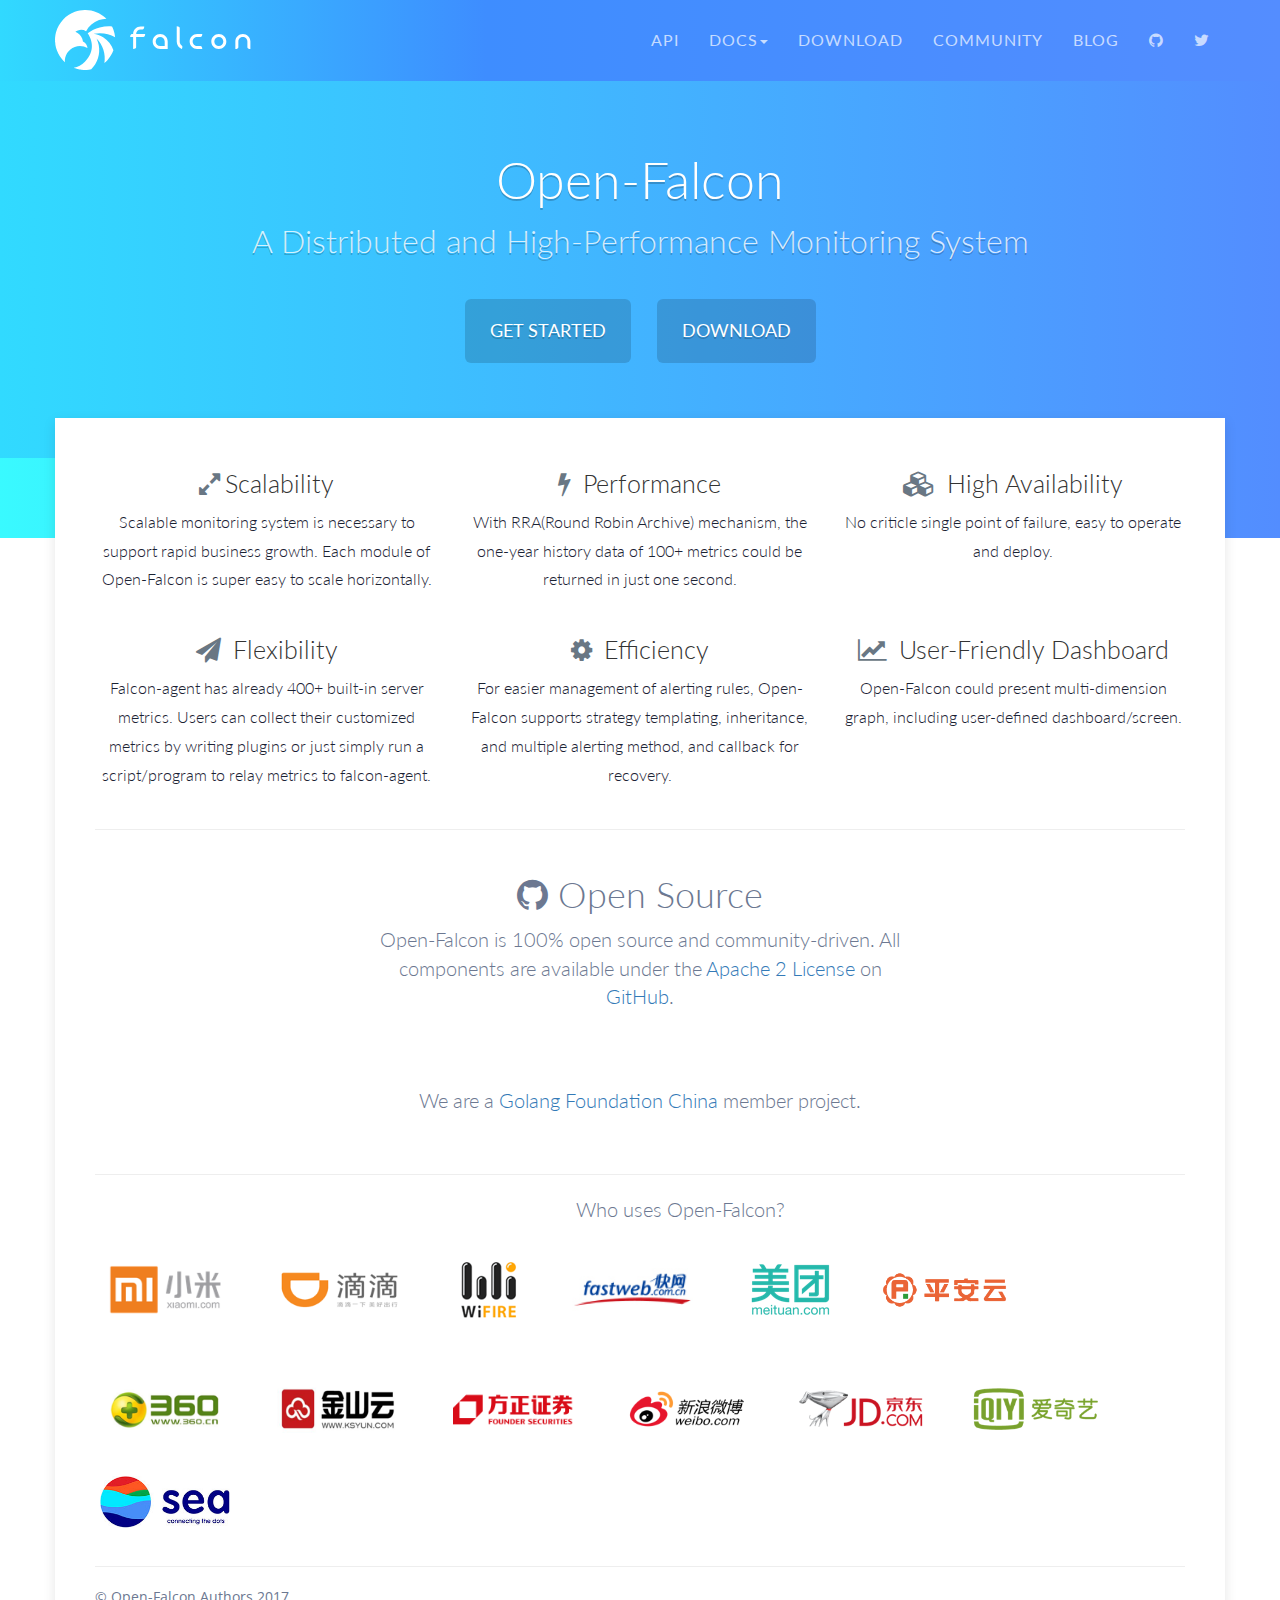
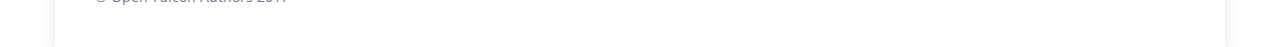
<file: index.html>
<!DOCTYPE html>
<html lang="en">
  <head>
    <meta charset="utf-8">
    <meta http-equiv="X-UA-Compatible" content="IE=edge">
    <meta name="viewport" content="width=device-width, initial-scale=1">
    <meta name="description" content="An open-source monitoring system with a dimensional data model, flexible query language, efficient time series database and modern alerting approach.">
    <meta name="keywords" content="open-falcon, openfalcopn, monitoring, monitoring system, time series, time series database, alerting, metrics, telemetry">
    <meta name="author" content="Open-Falcon">

    <link rel="alternate" type="application/atom+xml" title="Open-Falcon Blog » Feed" href="/blog/feed.xml">

    <link rel="shortcut icon" href="/assets/favicons/favicon.ico">
    <link rel="icon" type="image/png" href="/assets/favicons/favicon-32x32-cb978f5a4ae.png" sizes="32x32">
    <link rel="manifest" href="/assets/favicons/android-chrome-manifest.json">
    <meta name="msapplication-TileColor" content="#da532c">
    <meta name="msapplication-TileImage" content="/assets/favicons/mstile-144x144.png">
    <meta name="theme-color" content="#ffffff">

    
    <title>Open-Falcon - Monitoring system &amp; time series database</title>
    

    <!-- Bootstrap core CSS -->
    <link href="/assets/bootstrap-3.3.1/css/bootstrap.min-cb3ab3438f8.css" rel="stylesheet">

    <!-- Custom styles for this template -->
    <link href="/css/docs-cbac452b02d.css" rel="stylesheet">
    <link href="/css/routing-tree-editor-cbd4d13cac6.css" rel="stylesheet">

    <!-- Custom Fonts -->
    <link href="/assets/font-awesome-4.2.0/css/font-awesome.min-cbfeda974a7.css" rel="stylesheet" type="text/css">
    <link href='https://fonts.googleapis.com/css?family=Open+Sans' rel='stylesheet' type='text/css'>
    <link href='https://fonts.googleapis.com/css?family=Lato:300,300italic,400' rel='stylesheet' type='text/css'>

  </head>

  <body>

  <div class="navbar-jumbotron">
    <nav class="navbar navbar-inverse navbar-static-top" role="navigation">
      <div class="container">
        <div class="navbar-header">
          <button type="button" class="navbar-toggle collapsed" data-toggle="collapse" data-target="#navbar" aria-expanded="false" aria-controls="navbar">
            <span class="sr-only">Toggle navigation</span>
            <span class="icon-bar"></span>
            <span class="icon-bar"></span>
            <span class="icon-bar"></span>
          </button>
          <a class="navbar-brand" href="/"><img src="/assets/open-falcon-logo.svg" alt="Open Falcon logo"> Open falcon</a>
        </div>
        <div class="collapse navbar-collapse" id="navbar">
          <ul class="nav navbar-nav navbar-right main-nav">
            <li><a href="http://open-falcon.org/falcon-plus/">API</a></li>
			<li class="dropdown">
				<a href="#" class="dropdown-toggle" data-toggle="dropdown" role="button" aria-haspopup="true" aria-expanded="false">Docs<span class="caret"></span></a>
				<ul class="dropdown-menu">
					<li><a href="https://book.open-falcon.org/zh_0_2/">v0.2</a></li>
					<li><a href="https://book.open-falcon.org/zh/">v0.1</a></li>
				</ul>
			</li>
            <li><a href="https://github.com/open-falcon/falcon-plus/releases">Download</a></li>
            <li><a href="/community/">Community</a></li>
            <li><a href="/blog/">Blog</a></li>
            <li><a href="https://github.com/open-falcon/falcon-plus"><i class="fa fa-github"></i></a></li>
            <li><a href="https://twitter.com/open_falcon"><i class="fa fa-twitter"></i></a></li>
          </ul>
        </div>
      </div>
    </nav>
  </div>

<div class="jumbotron">
  <div class="container">
    <h1>Open-Falcon</h1>
    <p class="subtitle">
    A Distributed and High-Performance Monitoring System
    <p>
      <a class="btn btn-default btn-lg" href="https://github.com/open-falcon/falcon-plus/blob/master/README.md" role="button">Get Started</a>
      <a class="btn btn-default btn-lg" href="https://github.com/open-falcon/falcon-plus/releases" role="button">Download</a>
    </p>
  </div>
</div>

<div class="container container-card">
  <div class="row">
    <div class="col-md-4 col-sm-6 col-xs-12 feature-item">
        <h2><i class="fa fa-expand"></i>Scalability</h2>
        <p>Scalable monitoring system is necessary to support rapid business growth. Each module of Open-Falcon is super easy to scale horizontally.</p>
    </div>

    <div class="col-md-4 col-sm-6 col-xs-12 feature-item">
      <h2><i class="fa fa-bolt"></i> Performance</h2>
        <p>With RRA(Round Robin Archive) mechanism, the one-year history data  of 100+ metrics could be  returned in just one second.</p>
    </div>

    <div class="col-md-4 col-sm-6 col-xs-12 feature-item">
        <h2><i class="fa fa-cubes"></i> High Availability</h2>
        <p>No criticle single point of failure, easy to operate and deploy.</p>
    </div>
  </div>

  <div class="row">
    <div class="col-md-4 col-sm-6 col-xs-12 feature-item">
        <h2><i class="fa fa-paper-plane"></i> Flexibility</h2>
        <p>Falcon-agent has already 400+ built-in server metrics. Users can collect their customized metrics by writing plugins or just simply run a script/program to relay metrics to falcon-agent.</p>
    </div>
    <div class="col-md-4 col-sm-6 col-xs-12 feature-item">
        <h2><i class="fa fa-cog"></i> Efficiency</h2>
        <p>For easier management of alerting rules, Open-Falcon supports strategy templating, inheritance, and multiple alerting method, and callback for recovery.</p>
    </div>
    <div class="col-md-4 col-sm-6 col-xs-12 feature-item">
        <h2><i class="fa fa-line-chart"></i> User-Friendly Dashboard</h2>
        <p>Open-Falcon could present multi-dimension graph, including user-defined dashboard/screen.</p>
    </div>
  </div>

<!--
  <div class="row top-hr">
    <div class="col-md-12">
      <hr>
    </div>
  </div>

  <div class="row quote">
    <div class="col-md-12">
      <p class="quote-text">
        «Even though Borgmon remains internal to Google, the idea of treating time-series data as a data source for generating alerts is now accessible to everyone through those open source tools...»
      </p>
      <p class="quote-source">
      — <a href="http://shop.oreilly.com/product/0636920041528.do"><b>Site Reliability Engineering:</b> How Google Runs Production Systems</a> (O'Reilly Media)
      </p>
    </div>
  </div>
-->

  <div class="row">
    <div class="col-md-12">
      <hr>
    </div>
  </div>

  <div class="row open-source">
    <div class="col-md-12">
      <h1><i class="fa fa-github"></i> Open Source</h1>
      <p>Open-Falcon is 100% open source and community-driven. All components are available under the <a href="http://www.apache.org/licenses/LICENSE-2.0">Apache 2 License</a> on <a href="https://github.com/open-falcon/open-falcon">GitHub</a>.</p>
      <iframe src="https://ghbtns.com/github-btn.html?user=open-falcon&repo=falcon-plus&type=star&count=true&size=large" frameborder="0" scrolling="0" class="github-stars"></iframe>
      <br><br>
      <p>We are a <a href="http://golangfoundation.org/">Golang Foundation China</a> member project.</p>
      <br>
    </div>
  </div>

  <div class="row">
    <div class="col-md-12">
      <hr>
    </div>
  </div>

  <div class="container text-center">
    <div class="row">
      <div class="col-md-12 trusted-by">Who uses Open-Falcon?</div>
    </div>
  </div>

  <div class="row">
    <div class="logos">
      <a href="http://www.mi.com/"><img src="assets/company-logos/xiaomi-cb61cbe5b1d.png"/></a>
    </div>
    <div class="logos">
      <a href="http://www.didichuxing.com/"><img src="assets/company-logos/didi-cbc9fdf9909.png"/></a>
    </div>
    <div class="logos">
      <a href="http://www.wifire.net/"><img src="assets/company-logos/wifire-cb84a198f7d.png"/></a>
    </div>
    <div class="logos">
      <a href="http://www.fastweb.com.cn/"><img src="assets/company-logos/fastweb-cb5ca87d1dd.png"/></a>
    </div>
    <div class="logos">
      <a href="http://www.meituan.com/"><img src="assets/company-logos/meituan-cb689caa1ba.png"/></a>
    </div>
    <div class="logos">
      <a href="http://www.pingan.com/"><img src="assets/company-logos/pingan-cbcfb4c675e.png"/></a>
    </div>
    <div class="logos">
      <a href="http://www.360.com/"><img src="assets/company-logos/qihoo-cb8c749c963.png"/></a>
    </div>
    <div class="logos">
      <a href="http://www.ksyun.com/"><img src="assets/company-logos/ksyun-cb90318fa1c.png"/></a>
    </div>
    <div class="logos">
        <a href="http://www.foundersc.com/"><img src="assets/company-logos/foundersc-cbbcb949984.png"/></a>
    </div>
    <div class="logos">
        <a href="http://weibo.com"><img src="assets/company-logos/weibo-cb6cc73a4a1.png"/></a>
    </div>
    <div class="logos">
        <a href="https://www.jd.com"><img src="assets/company-logos/jd-cbd2b44c2c1.png"/></a>
    </div>
    <div class="logos">
        <a href="http://www.iqiyi.com"><img src="assets/company-logos/iqiyi-cbffad5c4f3.png"/></a>
    </div>
    <div class="logos">
        <a href="http://www.seagroup.com"><img src="assets/company-logos/seagroup-cbe39272e96.jpg"/></a>
    </div>
  </div>

  <hr>

<footer>
  <p class="pull-left">
    &copy; Open-Falcon Authors 2017
  </p>
</footer>

</div>

    <!-- Bootstrap core JavaScript
    ================================================== -->
    <!-- Placed at the end of the document so the pages load faster -->
    <script src="https://code.jquery.com/jquery-2.2.2.min.js" integrity="sha256-36cp2Co+/62rEAAYHLmRCPIych47CvdM+uTBJwSzWjI=" crossorigin="anonymous"></script>
    <script src="/assets/bootstrap-3.3.1/js/bootstrap.min-cb2616d3564.js"></script>
    <script src="/assets/docs-cb53fb1bfd3.js"></script>
    <!-- IE10 viewport hack for Surface/desktop Windows 8 bug -->
    <script src="/assets/ie10-viewport-bug-workaround-cbb5a0dd7ce.js"></script>
    <!-- Google Analytics -->
    <script>
      (function(i,s,o,g,r,a,m){i['GoogleAnalyticsObject']=r;i[r]=i[r]||function(){
      (i[r].q=i[r].q||[]).push(arguments)},i[r].l=1*new Date();a=s.createElement(o),
      m=s.getElementsByTagName(o)[0];a.async=1;a.src=g;m.parentNode.insertBefore(a,m)
      })(window,document,'script','//www.google-analytics.com/analytics.js','ga');

      ga('create', 'UA-58468480-1', 'auto');
      ga('send', 'pageview');
    </script>
  </body>
</html>
</file>
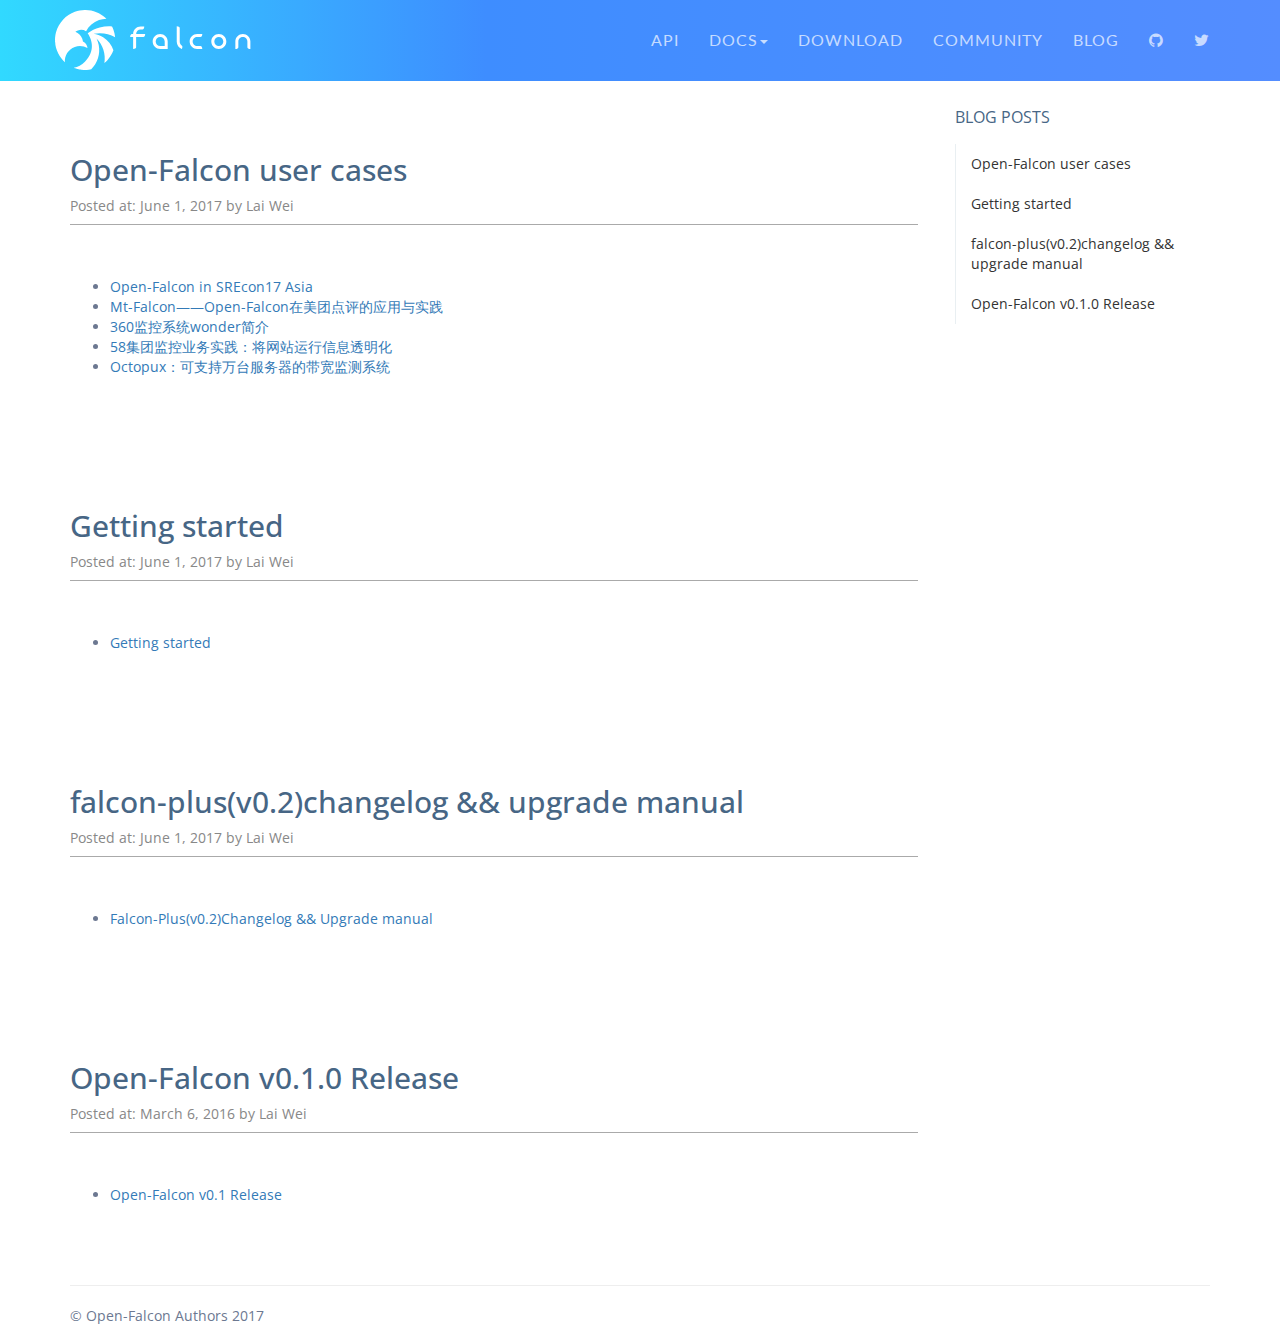
<file: blog/index.html>
<!DOCTYPE html>
<html lang="en">
  <head>
    <meta charset="utf-8">
    <meta http-equiv="X-UA-Compatible" content="IE=edge">
    <meta name="viewport" content="width=device-width, initial-scale=1">
    <meta name="description" content="An open-source monitoring system with a dimensional data model, flexible query language, efficient time series database and modern alerting approach.">
    <meta name="keywords" content="open-falcon, openfalcopn, monitoring, monitoring system, time series, time series database, alerting, metrics, telemetry">
    <meta name="author" content="Open-Falcon">

    <link rel="alternate" type="application/atom+xml" title="Open-Falcon Blog » Feed" href="/blog/feed.xml">

    <link rel="shortcut icon" href="/assets/favicons/favicon.ico">
    <link rel="icon" type="image/png" href="/assets/favicons/favicon-32x32-cb978f5a4ae.png" sizes="32x32">
    <link rel="manifest" href="/assets/favicons/android-chrome-manifest.json">
    <meta name="msapplication-TileColor" content="#da532c">
    <meta name="msapplication-TileImage" content="/assets/favicons/mstile-144x144.png">
    <meta name="theme-color" content="#ffffff">

    
    <title>Blog | Open-Falcon</title>
    

    <!-- Bootstrap core CSS -->
    <link href="/assets/bootstrap-3.3.1/css/bootstrap.min-cb3ab3438f8.css" rel="stylesheet">

    <!-- Custom styles for this template -->
    <link href="/css/docs-cbac452b02d.css" rel="stylesheet">
    <link href="/css/routing-tree-editor-cbd4d13cac6.css" rel="stylesheet">

    <!-- Custom Fonts -->
    <link href="/assets/font-awesome-4.2.0/css/font-awesome.min-cbfeda974a7.css" rel="stylesheet" type="text/css">
    <link href='https://fonts.googleapis.com/css?family=Open+Sans' rel='stylesheet' type='text/css'>
    <link href='https://fonts.googleapis.com/css?family=Lato:300,300italic,400' rel='stylesheet' type='text/css'>

  </head>

  <body>

  <div class="">
    <nav class="navbar navbar-inverse navbar-static-top" role="navigation">
      <div class="container">
        <div class="navbar-header">
          <button type="button" class="navbar-toggle collapsed" data-toggle="collapse" data-target="#navbar" aria-expanded="false" aria-controls="navbar">
            <span class="sr-only">Toggle navigation</span>
            <span class="icon-bar"></span>
            <span class="icon-bar"></span>
            <span class="icon-bar"></span>
          </button>
          <a class="navbar-brand" href="/"><img src="/assets/open-falcon-logo.svg" alt="Open Falcon logo"> Open falcon</a>
        </div>
        <div class="collapse navbar-collapse" id="navbar">
          <ul class="nav navbar-nav navbar-right main-nav">
            <li><a href="http://open-falcon.org/falcon-plus/">API</a></li>
			<li class="dropdown">
				<a href="#" class="dropdown-toggle" data-toggle="dropdown" role="button" aria-haspopup="true" aria-expanded="false">Docs<span class="caret"></span></a>
				<ul class="dropdown-menu">
					<li><a href="https://book.open-falcon.org/zh_0_2/">v0.2</a></li>
					<li><a href="https://book.open-falcon.org/zh/">v0.1</a></li>
				</ul>
			</li>
            <li><a href="https://github.com/open-falcon/falcon-plus/releases">Download</a></li>
            <li><a href="/community/">Community</a></li>
            <li><a href="/blog/">Blog</a></li>
            <li><a href="https://github.com/open-falcon/falcon-plus"><i class="fa fa-github"></i></a></li>
            <li><a href="https://twitter.com/open_falcon"><i class="fa fa-twitter"></i></a></li>
          </ul>
        </div>
      </div>
    </nav>
  </div>


<div class="container">
  <div class="row">
  <div class="col-md-9">
    
      <div class="blog doc-content">
        <h1><a href="/blog/2017/06/02/open-falcon-user-cases/">Open-Falcon user cases</a></h1>
        <aside>Posted at: June 1, 2017 by Lai Wei</aside>
        <article class="doc-content">
          <ul>
<li><a href="http://mp.weixin.qq.com/s/D2U0BPJNFeFgrNQFQSCLwg">Open-Falcon in SREcon17 Asia</a></li>
<li><a href="https://mp.weixin.qq.com/s?__biz=MjM5NjQ5MTI5OA==&amp;mid=2651746066&amp;idx=2&amp;sn=ebb37cd37c46b74e45cf89235b8dd8ed&amp;chksm=bd12b65f8a653f49ed765fe556a2c8c8bc9097bc5d59cd5d0feba6c9f46a8e34e06a6e094033&amp;mpshare=1&amp;scene=1&amp;srcid=05310pkSl6CeiR1BksP00X9R#rd">Mt-Falcon——Open-Falcon在美团点评的应用与实践</a></li>
<li><a href="https://mp.weixin.qq.com/s?__biz=MzIyNzUwMjM2MA==&amp;mid=2247483940&amp;idx=1&amp;sn=87fcee7d4dce035f1d07de58be92bc5e&amp;chksm=e8617253df16fb45b07fb037ffc03a7d8285554609d97ffac2ce9ee7bda130b662598e8f28a1&amp;mpshare=1&amp;scene=1&amp;srcid=0531womMvEZ7V1A7ZgafX6Cv#rd">360监控系统wonder简介</a></li>
<li><a href="https://mp.weixin.qq.com/s?__biz=MzIzNjUxMzk2NQ==&amp;mid=2247485038&amp;idx=1&amp;sn=02c657daab4307c9f6e72f7aaf8b5390&amp;chksm=e8d7f9acdfa070ba3a8d3015ccaea75ec147e777cc831f7211ec9a2ea10edc68a1ba7974eef2&amp;mpshare=1&amp;scene=1&amp;srcid=0531RIuEctoZFhZfGN9WbzHW#rd">58集团监控业务实践：将网站运行信息透明化</a></li>
<li><a href="https://mp.weixin.qq.com/s?__biz=MzA4Nzg5Nzc5OA==&amp;mid=404166569&amp;idx=1&amp;sn=cc7c715e1e3829ea239a02eb921c42b4&amp;mpshare=1&amp;scene=1&amp;srcid=0531GP6SRZKEF0gqwiCG7uL0#rd">Octopux：可支持万台服务器的带宽监测系统</a></li>
</ul>

        </article>
      </div>
    
      <div class="blog doc-content">
        <h1><a href="/blog/2017/01/01/getting-started/">Getting started</a></h1>
        <aside>Posted at: June 1, 2017 by Lai Wei</aside>
        <article class="doc-content">
          <ul>
<li><a href="https://github.com/open-falcon/falcon-plus/blob/master/README.md">Getting started</a></li>
</ul>

        </article>
      </div>
    
      <div class="blog doc-content">
        <h1><a href="/blog/2017/06/01/open-falcon-v0_2-release/">falcon-plus(v0.2)changelog && upgrade manual</a></h1>
        <aside>Posted at: June 1, 2017 by Lai Wei</aside>
        <article class="doc-content">
          <ul>
<li><a href="http://www.jianshu.com/p/6fb2c2b4d030">Falcon-Plus(v0.2)Changelog &amp;&amp; Upgrade manual</a></li>
</ul>

        </article>
      </div>
    
      <div class="blog doc-content">
        <h1><a href="/blog/2016/03/06/open-falcon-release/">Open-Falcon v0.1.0 Release</a></h1>
        <aside>Posted at: March 6, 2016 by Lai Wei</aside>
        <article class="doc-content">
          <ul>
<li><a href="http://www.jianshu.com/p/7751eb324a51">Open-Falcon v0.1 Release</a></li>
</ul>

        </article>
      </div>
    
  </div>
  <div class="col-md-3 side-nav-col">
  <ul class="nav navbar-nav side-nav">
    <li>
      <span class="nav-header">Blog posts</span>
      <ul class="nav active">
      
        <li><a href="/blog/2017/06/02/open-falcon-user-cases/">Open-Falcon user cases</a></li>
      
        <li><a href="/blog/2017/01/01/getting-started/">Getting started</a></li>
      
        <li><a href="/blog/2017/06/01/open-falcon-v0_2-release/">falcon-plus(v0.2)changelog && upgrade manual</a></li>
      
        <li><a href="/blog/2016/03/06/open-falcon-release/">Open-Falcon v0.1.0 Release</a></li>
      
      </ul>
    </li>
  </ul>
</div>

</div>

  <hr>

<footer>
  <p class="pull-left">
    &copy; Open-Falcon Authors 2017
  </p>
</footer>

</div>

    <!-- Bootstrap core JavaScript
    ================================================== -->
    <!-- Placed at the end of the document so the pages load faster -->
    <script src="https://code.jquery.com/jquery-2.2.2.min.js" integrity="sha256-36cp2Co+/62rEAAYHLmRCPIych47CvdM+uTBJwSzWjI=" crossorigin="anonymous"></script>
    <script src="/assets/bootstrap-3.3.1/js/bootstrap.min-cb2616d3564.js"></script>
    <script src="/assets/docs-cb53fb1bfd3.js"></script>
    <!-- IE10 viewport hack for Surface/desktop Windows 8 bug -->
    <script src="/assets/ie10-viewport-bug-workaround-cbb5a0dd7ce.js"></script>
    <!-- Google Analytics -->
    <script>
      (function(i,s,o,g,r,a,m){i['GoogleAnalyticsObject']=r;i[r]=i[r]||function(){
      (i[r].q=i[r].q||[]).push(arguments)},i[r].l=1*new Date();a=s.createElement(o),
      m=s.getElementsByTagName(o)[0];a.async=1;a.src=g;m.parentNode.insertBefore(a,m)
      })(window,document,'script','//www.google-analytics.com/analytics.js','ga');

      ga('create', 'UA-58468480-1', 'auto');
      ga('send', 'pageview');
    </script>
  </body>
</html>
</file>
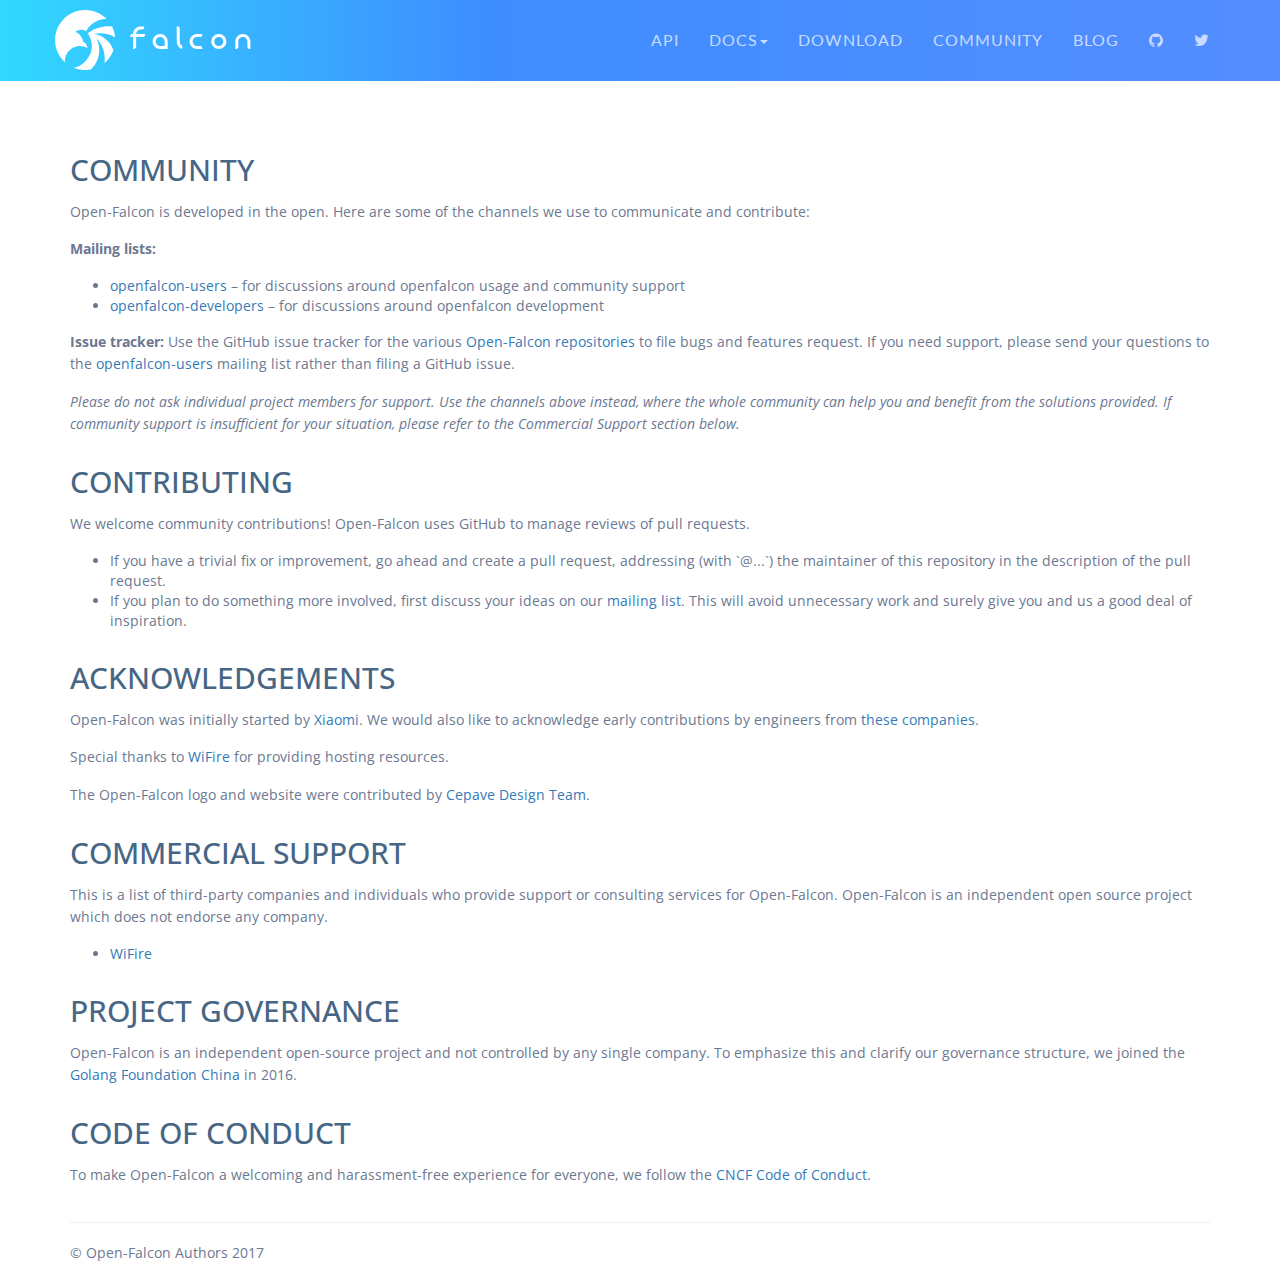
<file: community/index.html>
<!DOCTYPE html>
<html lang="en">
  <head>
    <meta charset="utf-8">
    <meta http-equiv="X-UA-Compatible" content="IE=edge">
    <meta name="viewport" content="width=device-width, initial-scale=1">
    <meta name="description" content="An open-source monitoring system with a dimensional data model, flexible query language, efficient time series database and modern alerting approach.">
    <meta name="keywords" content="open-falcon, openfalcopn, monitoring, monitoring system, time series, time series database, alerting, metrics, telemetry">
    <meta name="author" content="Open-Falcon">

    <link rel="alternate" type="application/atom+xml" title="Open-Falcon Blog » Feed" href="/blog/feed.xml">

    <link rel="shortcut icon" href="/assets/favicons/favicon.ico">
    <link rel="icon" type="image/png" href="/assets/favicons/favicon-32x32-cb978f5a4ae.png" sizes="32x32">
    <link rel="manifest" href="/assets/favicons/android-chrome-manifest.json">
    <meta name="msapplication-TileColor" content="#da532c">
    <meta name="msapplication-TileImage" content="/assets/favicons/mstile-144x144.png">
    <meta name="theme-color" content="#ffffff">

    
    <title>Community | Open-Falcon</title>
    

    <!-- Bootstrap core CSS -->
    <link href="/assets/bootstrap-3.3.1/css/bootstrap.min-cb3ab3438f8.css" rel="stylesheet">

    <!-- Custom styles for this template -->
    <link href="/css/docs-cbac452b02d.css" rel="stylesheet">
    <link href="/css/routing-tree-editor-cbd4d13cac6.css" rel="stylesheet">

    <!-- Custom Fonts -->
    <link href="/assets/font-awesome-4.2.0/css/font-awesome.min-cbfeda974a7.css" rel="stylesheet" type="text/css">
    <link href='https://fonts.googleapis.com/css?family=Open+Sans' rel='stylesheet' type='text/css'>
    <link href='https://fonts.googleapis.com/css?family=Lato:300,300italic,400' rel='stylesheet' type='text/css'>

  </head>

  <body>

  <div class="">
    <nav class="navbar navbar-inverse navbar-static-top" role="navigation">
      <div class="container">
        <div class="navbar-header">
          <button type="button" class="navbar-toggle collapsed" data-toggle="collapse" data-target="#navbar" aria-expanded="false" aria-controls="navbar">
            <span class="sr-only">Toggle navigation</span>
            <span class="icon-bar"></span>
            <span class="icon-bar"></span>
            <span class="icon-bar"></span>
          </button>
          <a class="navbar-brand" href="/"><img src="/assets/open-falcon-logo.svg" alt="Open Falcon logo"> Open falcon</a>
        </div>
        <div class="collapse navbar-collapse" id="navbar">
          <ul class="nav navbar-nav navbar-right main-nav">
            <li><a href="http://open-falcon.org/falcon-plus/">API</a></li>
			<li class="dropdown">
				<a href="#" class="dropdown-toggle" data-toggle="dropdown" role="button" aria-haspopup="true" aria-expanded="false">Docs<span class="caret"></span></a>
				<ul class="dropdown-menu">
					<li><a href="https://book.open-falcon.org/zh_0_2/">v0.2</a></li>
					<li><a href="https://book.open-falcon.org/zh/">v0.1</a></li>
				</ul>
			</li>
            <li><a href="https://github.com/open-falcon/falcon-plus/releases">Download</a></li>
            <li><a href="/community/">Community</a></li>
            <li><a href="/blog/">Blog</a></li>
            <li><a href="https://github.com/open-falcon/falcon-plus"><i class="fa fa-github"></i></a></li>
            <li><a href="https://twitter.com/open_falcon"><i class="fa fa-twitter"></i></a></li>
          </ul>
        </div>
      </div>
    </nav>
  </div>


<div class="container">
  <div class="row">
  <div class="col-md-12 doc-content">
    <h1>Community</h1>
    <p>
      Open-Falcon is developed in the open. Here are some of the channels we use
      to communicate and contribute:
    </p>
    <p>
      <strong>Mailing lists:</strong>
      <ul>
        <li><a href="https://groups.google.com/forum/#!forum/openfalcon-users">openfalcon-users</a> – for discussions around openfalcon usage and community support</li>
        <li><a href="https://groups.google.com/forum/#!forum/openfalcon-developers">openfalcon-developers</a> – for discussions around openfalcon development</li>
      </ul>
    </p>
    <p>
      <strong>Issue tracker:</strong> Use the GitHub issue tracker
      for the various <a href="http://github.com/open-falcon">Open-Falcon
      repositories</a> to file bugs and features request.
      If you need support, please send your questions to the
      <a href="https://groups.google.com/forum/#!forum/openfalcon-users">openfalcon-users</a>
      mailing list rather than filing a GitHub issue.
    </p>
    <p>
      <em>Please do not ask individual project members for
      support. Use the channels above instead, where the whole
      community can help you and benefit from the solutions
      provided. If community support is insufficient for your
      situation, please refer to the Commercial Support section
      below.</em>
    </p>

    <h1>Contributing</h1>
    <p>
      We welcome community contributions! Open-Falcon uses GitHub to manage reviews of pull requests.

	<ul>
		<li>If you have a trivial fix or improvement, go ahead and create a pull request, addressing (with `@...`) the maintainer of this repository in the description of the pull request.  </li>
		<li>If you plan to do something more involved, first discuss your ideas on our <a href="https://groups.google.com/forum/?fromgroups#!forum/openfalcon-developers">mailing list</a>. This will avoid unnecessary work and surely give you and us a good deal of inspiration.  </li>
	</ul>

    <h1>Acknowledgements</h1>
    <p>
      Open-Falcon was initially started by <a href="http://www.mi.com/">Xiaomi</a>. We would also like to acknowledge early contributions by engineers from <a href="https://book.open-falcon.org/zh/contributing.html">these companies</a>.
    </p>
    <p>
      Special thanks to <a href="http://www.wifire.net/">WiFire</a> for providing hosting resources.
    </p>
    <p>
      The Open-Falcon logo and website were contributed by <a href="https://github.com/design-team-cepave">Cepave Design Team</a>.
    </p>

    <h1>Commercial Support</h1>
    <p>
      This is a list of third-party companies and individuals who provide support or
      consulting services for Open-Falcon. Open-Falcon is an independent open source
      project which does not endorse any company.
    </p>
    <ul>
      <li><a href="http://www.wifire.net">WiFire</a></li>
    </ul>

    <h1>Project Governance</h1>
    <p>
      Open-Falcon is an independent open-source project and not controlled by
      any single company.  To emphasize this and clarify our governance
      structure, we joined the
      <a href="http://golangfoundation.org/">Golang Foundation China</a> in 2016.
    </p>

    <h1>Code of Conduct</h1>
    <p>
      To make Open-Falcon a welcoming and harassment-free experience for everyone, we follow the
      <a href="https://github.com/cncf/foundation/blob/master/code-of-conduct.md">CNCF Code of Conduct</a>.
    </p>
  </div>
</div>

  <hr>

<footer>
  <p class="pull-left">
    &copy; Open-Falcon Authors 2017
  </p>
</footer>

</div>

    <!-- Bootstrap core JavaScript
    ================================================== -->
    <!-- Placed at the end of the document so the pages load faster -->
    <script src="https://code.jquery.com/jquery-2.2.2.min.js" integrity="sha256-36cp2Co+/62rEAAYHLmRCPIych47CvdM+uTBJwSzWjI=" crossorigin="anonymous"></script>
    <script src="/assets/bootstrap-3.3.1/js/bootstrap.min-cb2616d3564.js"></script>
    <script src="/assets/docs-cb53fb1bfd3.js"></script>
    <!-- IE10 viewport hack for Surface/desktop Windows 8 bug -->
    <script src="/assets/ie10-viewport-bug-workaround-cbb5a0dd7ce.js"></script>
    <!-- Google Analytics -->
    <script>
      (function(i,s,o,g,r,a,m){i['GoogleAnalyticsObject']=r;i[r]=i[r]||function(){
      (i[r].q=i[r].q||[]).push(arguments)},i[r].l=1*new Date();a=s.createElement(o),
      m=s.getElementsByTagName(o)[0];a.async=1;a.src=g;m.parentNode.insertBefore(a,m)
      })(window,document,'script','//www.google-analytics.com/analytics.js','ga');

      ga('create', 'UA-58468480-1', 'auto');
      ga('send', 'pageview');
    </script>
  </body>
</html>
</file>
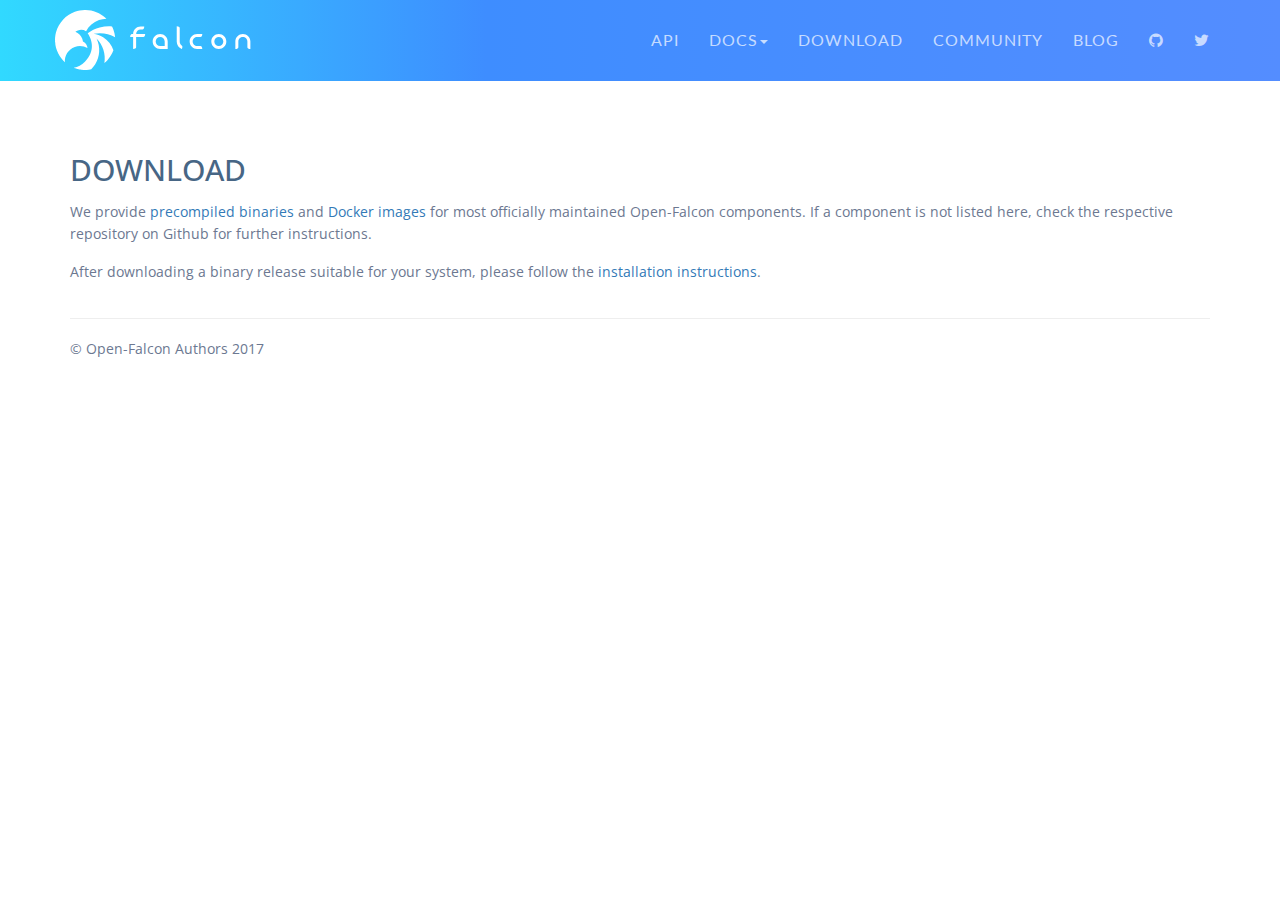
<file: download/index.html>
<!DOCTYPE html>
<html lang="en">
  <head>
    <meta charset="utf-8">
    <meta http-equiv="X-UA-Compatible" content="IE=edge">
    <meta name="viewport" content="width=device-width, initial-scale=1">
    <meta name="description" content="An open-source monitoring system with a dimensional data model, flexible query language, efficient time series database and modern alerting approach.">
    <meta name="keywords" content="open-falcon, openfalcopn, monitoring, monitoring system, time series, time series database, alerting, metrics, telemetry">
    <meta name="author" content="Open-Falcon">

    <link rel="alternate" type="application/atom+xml" title="Open-Falcon Blog » Feed" href="/blog/feed.xml">

    <link rel="shortcut icon" href="/assets/favicons/favicon.ico">
    <link rel="icon" type="image/png" href="/assets/favicons/favicon-32x32-cb978f5a4ae.png" sizes="32x32">
    <link rel="manifest" href="/assets/favicons/android-chrome-manifest.json">
    <meta name="msapplication-TileColor" content="#da532c">
    <meta name="msapplication-TileImage" content="/assets/favicons/mstile-144x144.png">
    <meta name="theme-color" content="#ffffff">

    
    <title>Download | Open-Falcon</title>
    

    <!-- Bootstrap core CSS -->
    <link href="/assets/bootstrap-3.3.1/css/bootstrap.min-cb3ab3438f8.css" rel="stylesheet">

    <!-- Custom styles for this template -->
    <link href="/css/docs-cbac452b02d.css" rel="stylesheet">
    <link href="/css/routing-tree-editor-cbd4d13cac6.css" rel="stylesheet">

    <!-- Custom Fonts -->
    <link href="/assets/font-awesome-4.2.0/css/font-awesome.min-cbfeda974a7.css" rel="stylesheet" type="text/css">
    <link href='https://fonts.googleapis.com/css?family=Open+Sans' rel='stylesheet' type='text/css'>
    <link href='https://fonts.googleapis.com/css?family=Lato:300,300italic,400' rel='stylesheet' type='text/css'>

  </head>

  <body>

  <div class="">
    <nav class="navbar navbar-inverse navbar-static-top" role="navigation">
      <div class="container">
        <div class="navbar-header">
          <button type="button" class="navbar-toggle collapsed" data-toggle="collapse" data-target="#navbar" aria-expanded="false" aria-controls="navbar">
            <span class="sr-only">Toggle navigation</span>
            <span class="icon-bar"></span>
            <span class="icon-bar"></span>
            <span class="icon-bar"></span>
          </button>
          <a class="navbar-brand" href="/"><img src="/assets/open-falcon-logo.svg" alt="Open Falcon logo"> Open falcon</a>
        </div>
        <div class="collapse navbar-collapse" id="navbar">
          <ul class="nav navbar-nav navbar-right main-nav">
            <li><a href="http://open-falcon.org/falcon-plus/">API</a></li>
			<li class="dropdown">
				<a href="#" class="dropdown-toggle" data-toggle="dropdown" role="button" aria-haspopup="true" aria-expanded="false">Docs<span class="caret"></span></a>
				<ul class="dropdown-menu">
					<li><a href="https://book.open-falcon.org/zh_0_2/">v0.2</a></li>
					<li><a href="https://book.open-falcon.org/zh/">v0.1</a></li>
				</ul>
			</li>
            <li><a href="https://github.com/open-falcon/falcon-plus/releases">Download</a></li>
            <li><a href="/community/">Community</a></li>
            <li><a href="/blog/">Blog</a></li>
            <li><a href="https://github.com/open-falcon/falcon-plus"><i class="fa fa-github"></i></a></li>
            <li><a href="https://twitter.com/open_falcon"><i class="fa fa-twitter"></i></a></li>
          </ul>
        </div>
      </div>
    </nav>
  </div>


<div class="container">
  <div class="row">
  <div class="col-md-12 doc-content download">
    <h1>Download</h1>

    <p>
    We provide <a href="https://github.com/open-falcon/falcon-plus/releases">precompiled binaries</a> and <a href="https://github.com/open-falcon/falcon-plus/tree/master/docker">Docker images</a>
      for most officially maintained Open-Falcon components. If a component is
      not listed here, check the respective repository on Github for further
      instructions.
    </p>
    <p>
      After downloading a binary release suitable for your system, please follow
      the <a href="https://github.com/open-falcon/falcon-plus/blob/master/README.md">installation instructions</a>.
    </p>
  </div>
</div>

  <hr>

<footer>
  <p class="pull-left">
    &copy; Open-Falcon Authors 2017
  </p>
</footer>

</div>

    <!-- Bootstrap core JavaScript
    ================================================== -->
    <!-- Placed at the end of the document so the pages load faster -->
    <script src="https://code.jquery.com/jquery-2.2.2.min.js" integrity="sha256-36cp2Co+/62rEAAYHLmRCPIych47CvdM+uTBJwSzWjI=" crossorigin="anonymous"></script>
    <script src="/assets/bootstrap-3.3.1/js/bootstrap.min-cb2616d3564.js"></script>
    <script src="/assets/docs-cb53fb1bfd3.js"></script>
    <!-- IE10 viewport hack for Surface/desktop Windows 8 bug -->
    <script src="/assets/ie10-viewport-bug-workaround-cbb5a0dd7ce.js"></script>
    <!-- Google Analytics -->
    <script>
      (function(i,s,o,g,r,a,m){i['GoogleAnalyticsObject']=r;i[r]=i[r]||function(){
      (i[r].q=i[r].q||[]).push(arguments)},i[r].l=1*new Date();a=s.createElement(o),
      m=s.getElementsByTagName(o)[0];a.async=1;a.src=g;m.parentNode.insertBefore(a,m)
      })(window,document,'script','//www.google-analytics.com/analytics.js','ga');

      ga('create', 'UA-58468480-1', 'auto');
      ga('send', 'pageview');
    </script>
  </body>
</html>
</file>
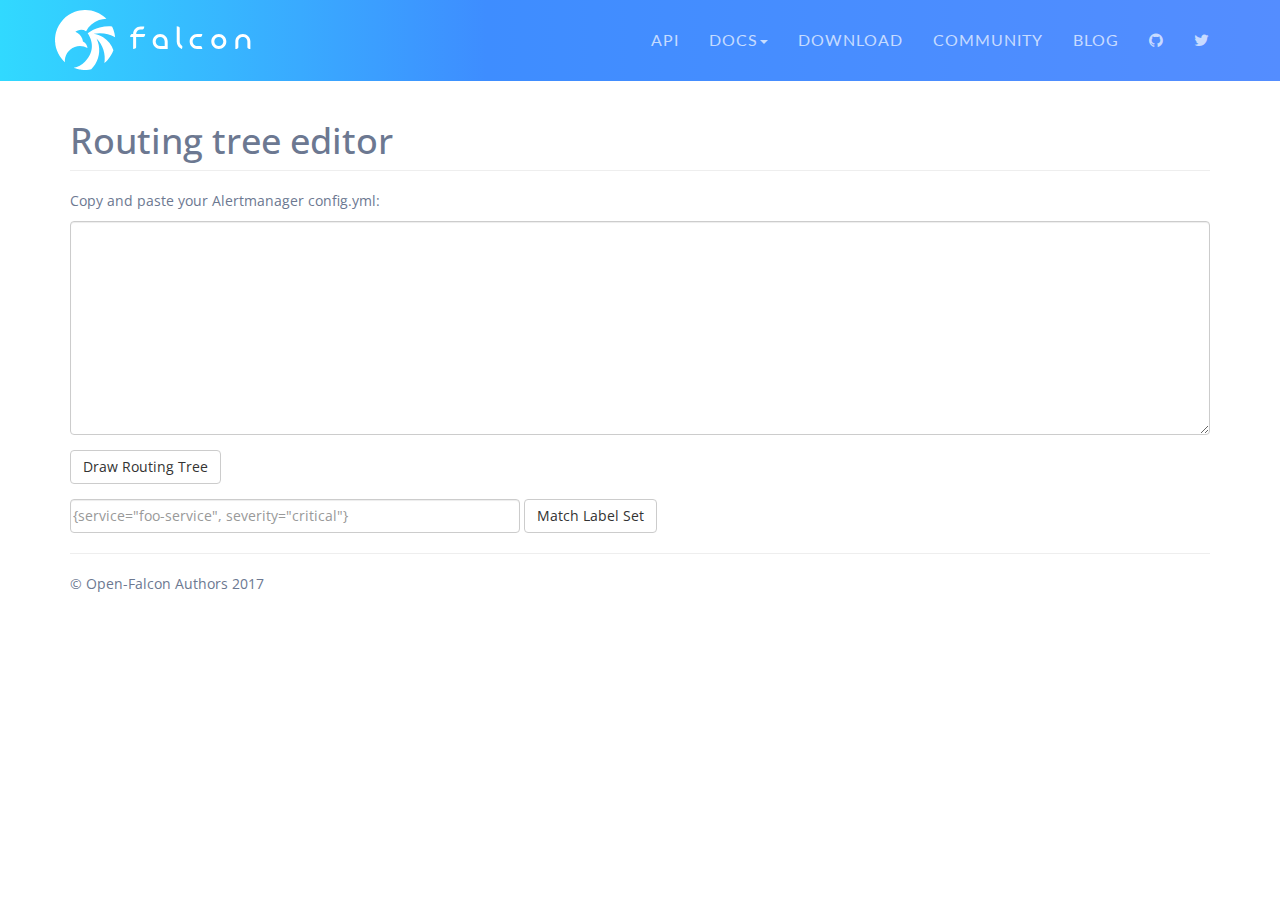
<file: webtools/alerting/routing-tree-editor/index.html>
<!DOCTYPE html>
<html lang="en">
  <head>
    <meta charset="utf-8">
    <meta http-equiv="X-UA-Compatible" content="IE=edge">
    <meta name="viewport" content="width=device-width, initial-scale=1">
    <meta name="description" content="An open-source monitoring system with a dimensional data model, flexible query language, efficient time series database and modern alerting approach.">
    <meta name="keywords" content="open-falcon, openfalcopn, monitoring, monitoring system, time series, time series database, alerting, metrics, telemetry">
    <meta name="author" content="Open-Falcon">

    <link rel="alternate" type="application/atom+xml" title="Open-Falcon Blog » Feed" href="/blog/feed.xml">

    <link rel="shortcut icon" href="/assets/favicons/favicon.ico">
    <link rel="icon" type="image/png" href="/assets/favicons/favicon-32x32-cb978f5a4ae.png" sizes="32x32">
    <link rel="manifest" href="/assets/favicons/android-chrome-manifest.json">
    <meta name="msapplication-TileColor" content="#da532c">
    <meta name="msapplication-TileImage" content="/assets/favicons/mstile-144x144.png">
    <meta name="theme-color" content="#ffffff">

    
    <title>Routing tree editor | Open-Falcon</title>
    

    <!-- Bootstrap core CSS -->
    <link href="/assets/bootstrap-3.3.1/css/bootstrap.min-cb3ab3438f8.css" rel="stylesheet">

    <!-- Custom styles for this template -->
    <link href="/css/docs-cbac452b02d.css" rel="stylesheet">
    <link href="/css/routing-tree-editor-cbd4d13cac6.css" rel="stylesheet">

    <!-- Custom Fonts -->
    <link href="/assets/font-awesome-4.2.0/css/font-awesome.min-cbfeda974a7.css" rel="stylesheet" type="text/css">
    <link href='https://fonts.googleapis.com/css?family=Open+Sans' rel='stylesheet' type='text/css'>
    <link href='https://fonts.googleapis.com/css?family=Lato:300,300italic,400' rel='stylesheet' type='text/css'>

  </head>

  <body>

  <div class="">
    <nav class="navbar navbar-inverse navbar-static-top" role="navigation">
      <div class="container">
        <div class="navbar-header">
          <button type="button" class="navbar-toggle collapsed" data-toggle="collapse" data-target="#navbar" aria-expanded="false" aria-controls="navbar">
            <span class="sr-only">Toggle navigation</span>
            <span class="icon-bar"></span>
            <span class="icon-bar"></span>
            <span class="icon-bar"></span>
          </button>
          <a class="navbar-brand" href="/"><img src="/assets/open-falcon-logo.svg" alt="Open Falcon logo"> Open falcon</a>
        </div>
        <div class="collapse navbar-collapse" id="navbar">
          <ul class="nav navbar-nav navbar-right main-nav">
            <li><a href="http://open-falcon.org/falcon-plus/">API</a></li>
			<li class="dropdown">
				<a href="#" class="dropdown-toggle" data-toggle="dropdown" role="button" aria-haspopup="true" aria-expanded="false">Docs<span class="caret"></span></a>
				<ul class="dropdown-menu">
					<li><a href="https://book.open-falcon.org/zh_0_2/">v0.2</a></li>
					<li><a href="https://book.open-falcon.org/zh/">v0.1</a></li>
				</ul>
			</li>
            <li><a href="https://github.com/open-falcon/falcon-plus/releases">Download</a></li>
            <li><a href="/community/">Community</a></li>
            <li><a href="/blog/">Blog</a></li>
            <li><a href="https://github.com/open-falcon/falcon-plus"><i class="fa fa-github"></i></a></li>
            <li><a href="https://twitter.com/open_falcon"><i class="fa fa-twitter"></i></a></li>
          </ul>
        </div>
      </div>
    </nav>
  </div>


<div class="container">
  <h1 id="routing-tree-editor" class="page-header">
  Routing tree editor
  <a class="header-anchor" href="#routing-tree-editor" name="routing-tree-editor"></a>
</h1>

<div class="form-group">
  <p class="block">Copy and paste your Alertmanager config.yml:</p>
  <div class="form-group">
    <textarea class="js-config-yml form-control" cols="50" rows="10"></textarea>
  </div>
  <button type="button" class="js-parse-and-draw btn btn-default">Draw Routing Tree</button>
</div>
<div class="form-inline">
  <div class="form-group">
    <div class="form-group">
      <input class="js-label-set-input label-input form-control" type="text" placeholder='{service="foo-service", severity="critical"}' \>
      <button type="button" class="js-find-match btn btn-default">Match Label Set</button>
    </div>
  </div>
</div>
<script src="/assets/d3.v3.min-cbd1784140c.js"></script>
<script src="/assets/js-yaml.min-cbdb4e65baf.js"></script>
<script src="/assets/routing-tree-cb5bd02330e.js"></script>

  <hr>

<footer>
  <p class="pull-left">
    &copy; Open-Falcon Authors 2017
  </p>
</footer>

</div>

    <!-- Bootstrap core JavaScript
    ================================================== -->
    <!-- Placed at the end of the document so the pages load faster -->
    <script src="https://code.jquery.com/jquery-2.2.2.min.js" integrity="sha256-36cp2Co+/62rEAAYHLmRCPIych47CvdM+uTBJwSzWjI=" crossorigin="anonymous"></script>
    <script src="/assets/bootstrap-3.3.1/js/bootstrap.min-cb2616d3564.js"></script>
    <script src="/assets/docs-cb53fb1bfd3.js"></script>
    <!-- IE10 viewport hack for Surface/desktop Windows 8 bug -->
    <script src="/assets/ie10-viewport-bug-workaround-cbb5a0dd7ce.js"></script>
    <!-- Google Analytics -->
    <script>
      (function(i,s,o,g,r,a,m){i['GoogleAnalyticsObject']=r;i[r]=i[r]||function(){
      (i[r].q=i[r].q||[]).push(arguments)},i[r].l=1*new Date();a=s.createElement(o),
      m=s.getElementsByTagName(o)[0];a.async=1;a.src=g;m.parentNode.insertBefore(a,m)
      })(window,document,'script','//www.google-analytics.com/analytics.js','ga');

      ga('create', 'UA-58468480-1', 'auto');
      ga('send', 'pageview');
    </script>
  </body>
</html>
</file>
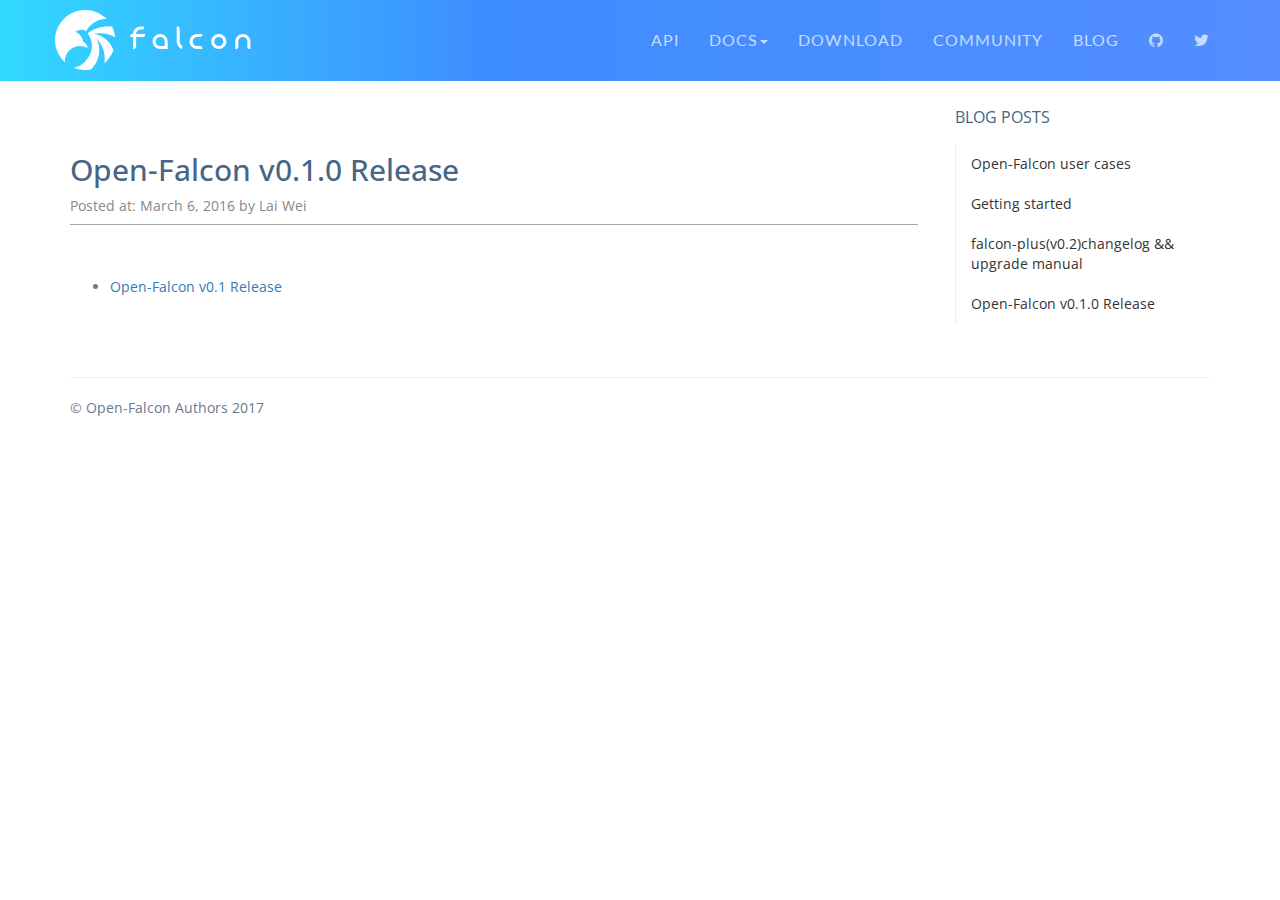
<file: blog/2016/03/06/open-falcon-release/index.html>
<!DOCTYPE html>
<html lang="en">
  <head>
    <meta charset="utf-8">
    <meta http-equiv="X-UA-Compatible" content="IE=edge">
    <meta name="viewport" content="width=device-width, initial-scale=1">
    <meta name="description" content="An open-source monitoring system with a dimensional data model, flexible query language, efficient time series database and modern alerting approach.">
    <meta name="keywords" content="open-falcon, openfalcopn, monitoring, monitoring system, time series, time series database, alerting, metrics, telemetry">
    <meta name="author" content="Open-Falcon">

    <link rel="alternate" type="application/atom+xml" title="Open-Falcon Blog » Feed" href="/blog/feed.xml">

    <link rel="shortcut icon" href="/assets/favicons/favicon.ico">
    <link rel="icon" type="image/png" href="/assets/favicons/favicon-32x32-cb978f5a4ae.png" sizes="32x32">
    <link rel="manifest" href="/assets/favicons/android-chrome-manifest.json">
    <meta name="msapplication-TileColor" content="#da532c">
    <meta name="msapplication-TileImage" content="/assets/favicons/mstile-144x144.png">
    <meta name="theme-color" content="#ffffff">

    
    <title>Open-Falcon v0.1.0 Release | Open-Falcon</title>
    

    <!-- Bootstrap core CSS -->
    <link href="/assets/bootstrap-3.3.1/css/bootstrap.min-cb3ab3438f8.css" rel="stylesheet">

    <!-- Custom styles for this template -->
    <link href="/css/docs-cbac452b02d.css" rel="stylesheet">
    <link href="/css/routing-tree-editor-cbd4d13cac6.css" rel="stylesheet">

    <!-- Custom Fonts -->
    <link href="/assets/font-awesome-4.2.0/css/font-awesome.min-cbfeda974a7.css" rel="stylesheet" type="text/css">
    <link href='https://fonts.googleapis.com/css?family=Open+Sans' rel='stylesheet' type='text/css'>
    <link href='https://fonts.googleapis.com/css?family=Lato:300,300italic,400' rel='stylesheet' type='text/css'>

  </head>

  <body>

  <div class="">
    <nav class="navbar navbar-inverse navbar-static-top" role="navigation">
      <div class="container">
        <div class="navbar-header">
          <button type="button" class="navbar-toggle collapsed" data-toggle="collapse" data-target="#navbar" aria-expanded="false" aria-controls="navbar">
            <span class="sr-only">Toggle navigation</span>
            <span class="icon-bar"></span>
            <span class="icon-bar"></span>
            <span class="icon-bar"></span>
          </button>
          <a class="navbar-brand" href="/"><img src="/assets/open-falcon-logo.svg" alt="Open Falcon logo"> Open falcon</a>
        </div>
        <div class="collapse navbar-collapse" id="navbar">
          <ul class="nav navbar-nav navbar-right main-nav">
            <li><a href="http://open-falcon.org/falcon-plus/">API</a></li>
			<li class="dropdown">
				<a href="#" class="dropdown-toggle" data-toggle="dropdown" role="button" aria-haspopup="true" aria-expanded="false">Docs<span class="caret"></span></a>
				<ul class="dropdown-menu">
					<li><a href="https://book.open-falcon.org/zh_0_2/">v0.2</a></li>
					<li><a href="https://book.open-falcon.org/zh/">v0.1</a></li>
				</ul>
			</li>
            <li><a href="https://github.com/open-falcon/falcon-plus/releases">Download</a></li>
            <li><a href="/community/">Community</a></li>
            <li><a href="/blog/">Blog</a></li>
            <li><a href="https://github.com/open-falcon/falcon-plus"><i class="fa fa-github"></i></a></li>
            <li><a href="https://twitter.com/open_falcon"><i class="fa fa-twitter"></i></a></li>
          </ul>
        </div>
      </div>
    </nav>
  </div>


<div class="container">
  
<div class="row">
  <div class="col-md-9 blog doc-content">
    <h1>Open-Falcon v0.1.0 Release</h1>
    <aside>Posted at: March 6, 2016 by Lai Wei</aside>
    <article class="doc-content">
      <ul>
<li><a href="http://www.jianshu.com/p/7751eb324a51">Open-Falcon v0.1 Release</a></li>
</ul>

    <article>

<!--
    <div id="disqus_thread"></div>
    <script type="text/javascript">
        /* * * CONFIGURATION VARIABLES * * */
        var disqus_shortname = 'prometheus-blog';

        /* * * DON'T EDIT BELOW THIS LINE * * */
        (function() {
            var dsq = document.createElement('script'); dsq.type = 'text/javascript'; dsq.async = true;
            dsq.src = '//' + disqus_shortname + '.disqus.com/embed.js';
            (document.getElementsByTagName('head')[0] || document.getElementsByTagName('body')[0]).appendChild(dsq);
        })();
    </script>
    <noscript>Please enable JavaScript to view the <a href="https://disqus.com/?ref_noscript" rel="nofollow">comments powered by Disqus.</a></noscript>
-->
  </div>

  <div class="col-md-3 side-nav-col">
  <ul class="nav navbar-nav side-nav">
    <li>
      <span class="nav-header">Blog posts</span>
      <ul class="nav active">
      
        <li><a href="/blog/2017/06/02/open-falcon-user-cases/">Open-Falcon user cases</a></li>
      
        <li><a href="/blog/2017/01/01/getting-started/">Getting started</a></li>
      
        <li><a href="/blog/2017/06/01/open-falcon-v0_2-release/">falcon-plus(v0.2)changelog && upgrade manual</a></li>
      
        <li><a href="/blog/2016/03/06/open-falcon-release/">Open-Falcon v0.1.0 Release</a></li>
      
      </ul>
    </li>
  </ul>
</div>

</div>

  <hr>

<footer>
  <p class="pull-left">
    &copy; Open-Falcon Authors 2017
  </p>
</footer>

</div>

    <!-- Bootstrap core JavaScript
    ================================================== -->
    <!-- Placed at the end of the document so the pages load faster -->
    <script src="https://code.jquery.com/jquery-2.2.2.min.js" integrity="sha256-36cp2Co+/62rEAAYHLmRCPIych47CvdM+uTBJwSzWjI=" crossorigin="anonymous"></script>
    <script src="/assets/bootstrap-3.3.1/js/bootstrap.min-cb2616d3564.js"></script>
    <script src="/assets/docs-cb53fb1bfd3.js"></script>
    <!-- IE10 viewport hack for Surface/desktop Windows 8 bug -->
    <script src="/assets/ie10-viewport-bug-workaround-cbb5a0dd7ce.js"></script>
    <!-- Google Analytics -->
    <script>
      (function(i,s,o,g,r,a,m){i['GoogleAnalyticsObject']=r;i[r]=i[r]||function(){
      (i[r].q=i[r].q||[]).push(arguments)},i[r].l=1*new Date();a=s.createElement(o),
      m=s.getElementsByTagName(o)[0];a.async=1;a.src=g;m.parentNode.insertBefore(a,m)
      })(window,document,'script','//www.google-analytics.com/analytics.js','ga');

      ga('create', 'UA-58468480-1', 'auto');
      ga('send', 'pageview');
    </script>
  </body>
</html>
</file>
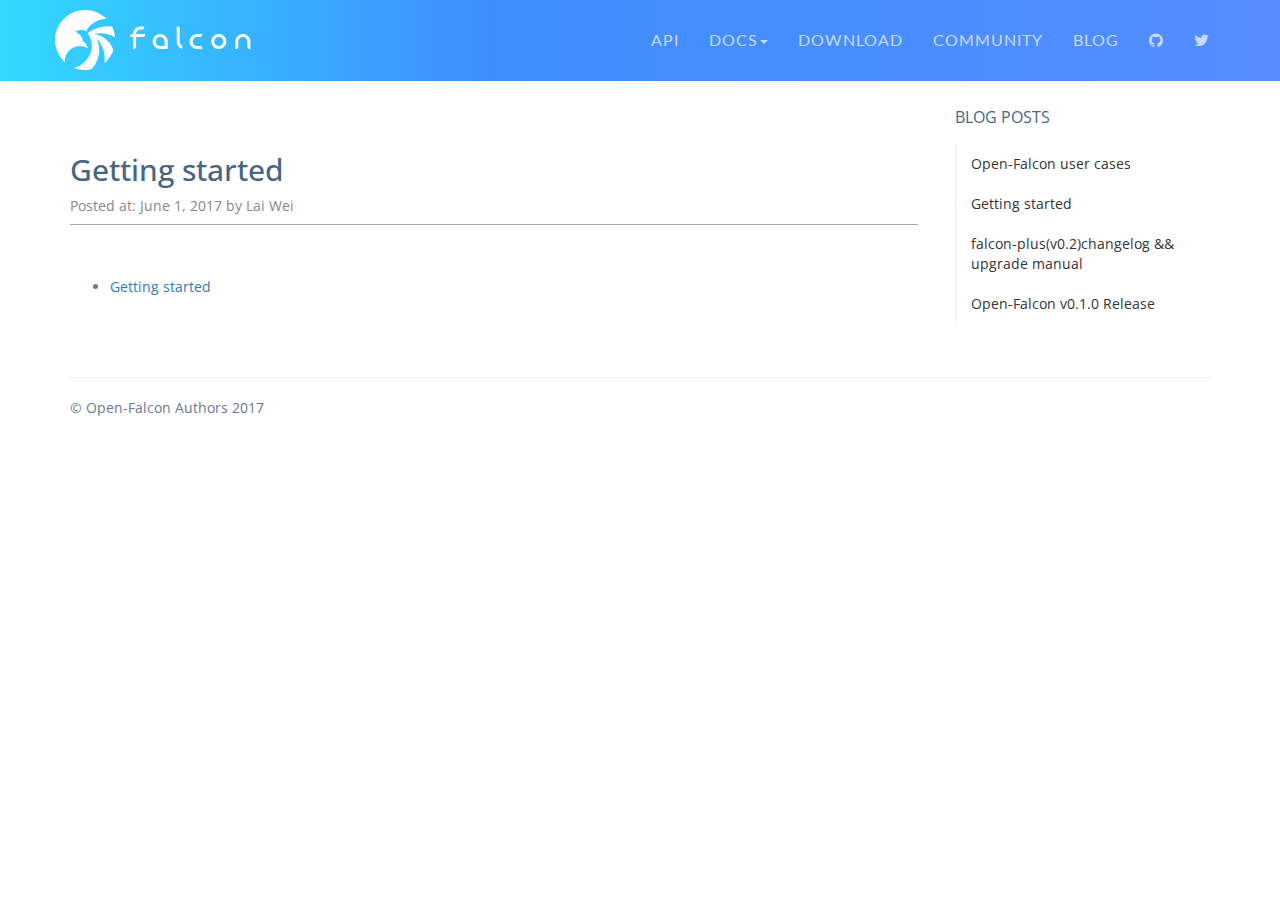
<file: blog/2017/01/01/getting-started/index.html>
<!DOCTYPE html>
<html lang="en">
  <head>
    <meta charset="utf-8">
    <meta http-equiv="X-UA-Compatible" content="IE=edge">
    <meta name="viewport" content="width=device-width, initial-scale=1">
    <meta name="description" content="An open-source monitoring system with a dimensional data model, flexible query language, efficient time series database and modern alerting approach.">
    <meta name="keywords" content="open-falcon, openfalcopn, monitoring, monitoring system, time series, time series database, alerting, metrics, telemetry">
    <meta name="author" content="Open-Falcon">

    <link rel="alternate" type="application/atom+xml" title="Open-Falcon Blog » Feed" href="/blog/feed.xml">

    <link rel="shortcut icon" href="/assets/favicons/favicon.ico">
    <link rel="icon" type="image/png" href="/assets/favicons/favicon-32x32-cb978f5a4ae.png" sizes="32x32">
    <link rel="manifest" href="/assets/favicons/android-chrome-manifest.json">
    <meta name="msapplication-TileColor" content="#da532c">
    <meta name="msapplication-TileImage" content="/assets/favicons/mstile-144x144.png">
    <meta name="theme-color" content="#ffffff">

    
    <title>Getting started | Open-Falcon</title>
    

    <!-- Bootstrap core CSS -->
    <link href="/assets/bootstrap-3.3.1/css/bootstrap.min-cb3ab3438f8.css" rel="stylesheet">

    <!-- Custom styles for this template -->
    <link href="/css/docs-cbac452b02d.css" rel="stylesheet">
    <link href="/css/routing-tree-editor-cbd4d13cac6.css" rel="stylesheet">

    <!-- Custom Fonts -->
    <link href="/assets/font-awesome-4.2.0/css/font-awesome.min-cbfeda974a7.css" rel="stylesheet" type="text/css">
    <link href='https://fonts.googleapis.com/css?family=Open+Sans' rel='stylesheet' type='text/css'>
    <link href='https://fonts.googleapis.com/css?family=Lato:300,300italic,400' rel='stylesheet' type='text/css'>

  </head>

  <body>

  <div class="">
    <nav class="navbar navbar-inverse navbar-static-top" role="navigation">
      <div class="container">
        <div class="navbar-header">
          <button type="button" class="navbar-toggle collapsed" data-toggle="collapse" data-target="#navbar" aria-expanded="false" aria-controls="navbar">
            <span class="sr-only">Toggle navigation</span>
            <span class="icon-bar"></span>
            <span class="icon-bar"></span>
            <span class="icon-bar"></span>
          </button>
          <a class="navbar-brand" href="/"><img src="/assets/open-falcon-logo.svg" alt="Open Falcon logo"> Open falcon</a>
        </div>
        <div class="collapse navbar-collapse" id="navbar">
          <ul class="nav navbar-nav navbar-right main-nav">
            <li><a href="http://open-falcon.org/falcon-plus/">API</a></li>
			<li class="dropdown">
				<a href="#" class="dropdown-toggle" data-toggle="dropdown" role="button" aria-haspopup="true" aria-expanded="false">Docs<span class="caret"></span></a>
				<ul class="dropdown-menu">
					<li><a href="https://book.open-falcon.org/zh_0_2/">v0.2</a></li>
					<li><a href="https://book.open-falcon.org/zh/">v0.1</a></li>
				</ul>
			</li>
            <li><a href="https://github.com/open-falcon/falcon-plus/releases">Download</a></li>
            <li><a href="/community/">Community</a></li>
            <li><a href="/blog/">Blog</a></li>
            <li><a href="https://github.com/open-falcon/falcon-plus"><i class="fa fa-github"></i></a></li>
            <li><a href="https://twitter.com/open_falcon"><i class="fa fa-twitter"></i></a></li>
          </ul>
        </div>
      </div>
    </nav>
  </div>


<div class="container">
  
<div class="row">
  <div class="col-md-9 blog doc-content">
    <h1>Getting started</h1>
    <aside>Posted at: June 1, 2017 by Lai Wei</aside>
    <article class="doc-content">
      <ul>
<li><a href="https://github.com/open-falcon/falcon-plus/blob/master/README.md">Getting started</a></li>
</ul>

    <article>

<!--
    <div id="disqus_thread"></div>
    <script type="text/javascript">
        /* * * CONFIGURATION VARIABLES * * */
        var disqus_shortname = 'prometheus-blog';

        /* * * DON'T EDIT BELOW THIS LINE * * */
        (function() {
            var dsq = document.createElement('script'); dsq.type = 'text/javascript'; dsq.async = true;
            dsq.src = '//' + disqus_shortname + '.disqus.com/embed.js';
            (document.getElementsByTagName('head')[0] || document.getElementsByTagName('body')[0]).appendChild(dsq);
        })();
    </script>
    <noscript>Please enable JavaScript to view the <a href="https://disqus.com/?ref_noscript" rel="nofollow">comments powered by Disqus.</a></noscript>
-->
  </div>

  <div class="col-md-3 side-nav-col">
  <ul class="nav navbar-nav side-nav">
    <li>
      <span class="nav-header">Blog posts</span>
      <ul class="nav active">
      
        <li><a href="/blog/2017/06/02/open-falcon-user-cases/">Open-Falcon user cases</a></li>
      
        <li><a href="/blog/2017/01/01/getting-started/">Getting started</a></li>
      
        <li><a href="/blog/2017/06/01/open-falcon-v0_2-release/">falcon-plus(v0.2)changelog && upgrade manual</a></li>
      
        <li><a href="/blog/2016/03/06/open-falcon-release/">Open-Falcon v0.1.0 Release</a></li>
      
      </ul>
    </li>
  </ul>
</div>

</div>

  <hr>

<footer>
  <p class="pull-left">
    &copy; Open-Falcon Authors 2017
  </p>
</footer>

</div>

    <!-- Bootstrap core JavaScript
    ================================================== -->
    <!-- Placed at the end of the document so the pages load faster -->
    <script src="https://code.jquery.com/jquery-2.2.2.min.js" integrity="sha256-36cp2Co+/62rEAAYHLmRCPIych47CvdM+uTBJwSzWjI=" crossorigin="anonymous"></script>
    <script src="/assets/bootstrap-3.3.1/js/bootstrap.min-cb2616d3564.js"></script>
    <script src="/assets/docs-cb53fb1bfd3.js"></script>
    <!-- IE10 viewport hack for Surface/desktop Windows 8 bug -->
    <script src="/assets/ie10-viewport-bug-workaround-cbb5a0dd7ce.js"></script>
    <!-- Google Analytics -->
    <script>
      (function(i,s,o,g,r,a,m){i['GoogleAnalyticsObject']=r;i[r]=i[r]||function(){
      (i[r].q=i[r].q||[]).push(arguments)},i[r].l=1*new Date();a=s.createElement(o),
      m=s.getElementsByTagName(o)[0];a.async=1;a.src=g;m.parentNode.insertBefore(a,m)
      })(window,document,'script','//www.google-analytics.com/analytics.js','ga');

      ga('create', 'UA-58468480-1', 'auto');
      ga('send', 'pageview');
    </script>
  </body>
</html>
</file>
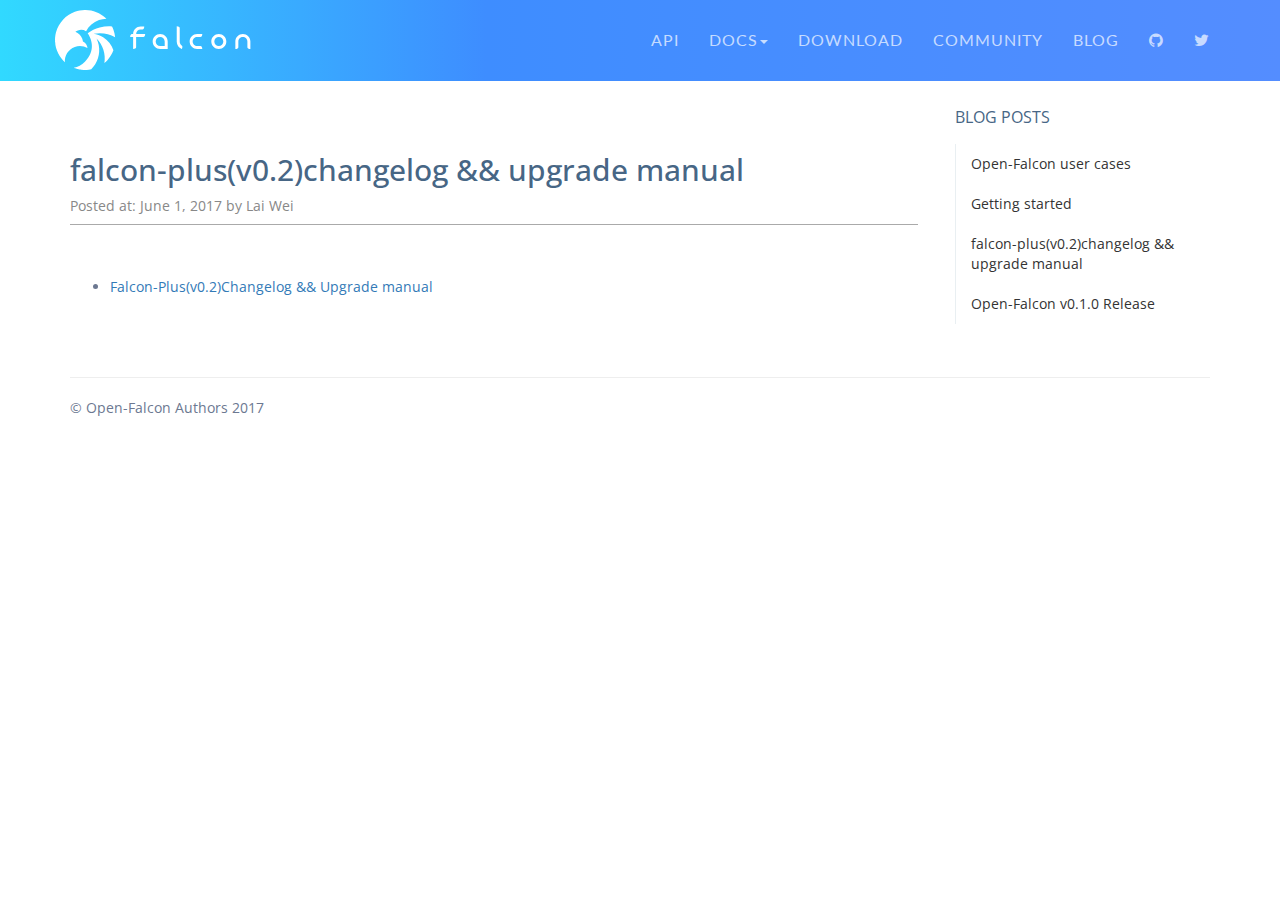
<file: blog/2017/06/01/open-falcon-v0_2-release/index.html>
<!DOCTYPE html>
<html lang="en">
  <head>
    <meta charset="utf-8">
    <meta http-equiv="X-UA-Compatible" content="IE=edge">
    <meta name="viewport" content="width=device-width, initial-scale=1">
    <meta name="description" content="An open-source monitoring system with a dimensional data model, flexible query language, efficient time series database and modern alerting approach.">
    <meta name="keywords" content="open-falcon, openfalcopn, monitoring, monitoring system, time series, time series database, alerting, metrics, telemetry">
    <meta name="author" content="Open-Falcon">

    <link rel="alternate" type="application/atom+xml" title="Open-Falcon Blog » Feed" href="/blog/feed.xml">

    <link rel="shortcut icon" href="/assets/favicons/favicon.ico">
    <link rel="icon" type="image/png" href="/assets/favicons/favicon-32x32-cb978f5a4ae.png" sizes="32x32">
    <link rel="manifest" href="/assets/favicons/android-chrome-manifest.json">
    <meta name="msapplication-TileColor" content="#da532c">
    <meta name="msapplication-TileImage" content="/assets/favicons/mstile-144x144.png">
    <meta name="theme-color" content="#ffffff">

    
    <title>falcon-plus(v0.2)changelog && upgrade manual | Open-Falcon</title>
    

    <!-- Bootstrap core CSS -->
    <link href="/assets/bootstrap-3.3.1/css/bootstrap.min-cb3ab3438f8.css" rel="stylesheet">

    <!-- Custom styles for this template -->
    <link href="/css/docs-cbac452b02d.css" rel="stylesheet">
    <link href="/css/routing-tree-editor-cbd4d13cac6.css" rel="stylesheet">

    <!-- Custom Fonts -->
    <link href="/assets/font-awesome-4.2.0/css/font-awesome.min-cbfeda974a7.css" rel="stylesheet" type="text/css">
    <link href='https://fonts.googleapis.com/css?family=Open+Sans' rel='stylesheet' type='text/css'>
    <link href='https://fonts.googleapis.com/css?family=Lato:300,300italic,400' rel='stylesheet' type='text/css'>

  </head>

  <body>

  <div class="">
    <nav class="navbar navbar-inverse navbar-static-top" role="navigation">
      <div class="container">
        <div class="navbar-header">
          <button type="button" class="navbar-toggle collapsed" data-toggle="collapse" data-target="#navbar" aria-expanded="false" aria-controls="navbar">
            <span class="sr-only">Toggle navigation</span>
            <span class="icon-bar"></span>
            <span class="icon-bar"></span>
            <span class="icon-bar"></span>
          </button>
          <a class="navbar-brand" href="/"><img src="/assets/open-falcon-logo.svg" alt="Open Falcon logo"> Open falcon</a>
        </div>
        <div class="collapse navbar-collapse" id="navbar">
          <ul class="nav navbar-nav navbar-right main-nav">
            <li><a href="http://open-falcon.org/falcon-plus/">API</a></li>
			<li class="dropdown">
				<a href="#" class="dropdown-toggle" data-toggle="dropdown" role="button" aria-haspopup="true" aria-expanded="false">Docs<span class="caret"></span></a>
				<ul class="dropdown-menu">
					<li><a href="https://book.open-falcon.org/zh_0_2/">v0.2</a></li>
					<li><a href="https://book.open-falcon.org/zh/">v0.1</a></li>
				</ul>
			</li>
            <li><a href="https://github.com/open-falcon/falcon-plus/releases">Download</a></li>
            <li><a href="/community/">Community</a></li>
            <li><a href="/blog/">Blog</a></li>
            <li><a href="https://github.com/open-falcon/falcon-plus"><i class="fa fa-github"></i></a></li>
            <li><a href="https://twitter.com/open_falcon"><i class="fa fa-twitter"></i></a></li>
          </ul>
        </div>
      </div>
    </nav>
  </div>


<div class="container">
  
<div class="row">
  <div class="col-md-9 blog doc-content">
    <h1>falcon-plus(v0.2)changelog && upgrade manual</h1>
    <aside>Posted at: June 1, 2017 by Lai Wei</aside>
    <article class="doc-content">
      <ul>
<li><a href="http://www.jianshu.com/p/6fb2c2b4d030">Falcon-Plus(v0.2)Changelog &amp;&amp; Upgrade manual</a></li>
</ul>

    <article>

<!--
    <div id="disqus_thread"></div>
    <script type="text/javascript">
        /* * * CONFIGURATION VARIABLES * * */
        var disqus_shortname = 'prometheus-blog';

        /* * * DON'T EDIT BELOW THIS LINE * * */
        (function() {
            var dsq = document.createElement('script'); dsq.type = 'text/javascript'; dsq.async = true;
            dsq.src = '//' + disqus_shortname + '.disqus.com/embed.js';
            (document.getElementsByTagName('head')[0] || document.getElementsByTagName('body')[0]).appendChild(dsq);
        })();
    </script>
    <noscript>Please enable JavaScript to view the <a href="https://disqus.com/?ref_noscript" rel="nofollow">comments powered by Disqus.</a></noscript>
-->
  </div>

  <div class="col-md-3 side-nav-col">
  <ul class="nav navbar-nav side-nav">
    <li>
      <span class="nav-header">Blog posts</span>
      <ul class="nav active">
      
        <li><a href="/blog/2017/06/02/open-falcon-user-cases/">Open-Falcon user cases</a></li>
      
        <li><a href="/blog/2017/01/01/getting-started/">Getting started</a></li>
      
        <li><a href="/blog/2017/06/01/open-falcon-v0_2-release/">falcon-plus(v0.2)changelog && upgrade manual</a></li>
      
        <li><a href="/blog/2016/03/06/open-falcon-release/">Open-Falcon v0.1.0 Release</a></li>
      
      </ul>
    </li>
  </ul>
</div>

</div>

  <hr>

<footer>
  <p class="pull-left">
    &copy; Open-Falcon Authors 2017
  </p>
</footer>

</div>

    <!-- Bootstrap core JavaScript
    ================================================== -->
    <!-- Placed at the end of the document so the pages load faster -->
    <script src="https://code.jquery.com/jquery-2.2.2.min.js" integrity="sha256-36cp2Co+/62rEAAYHLmRCPIych47CvdM+uTBJwSzWjI=" crossorigin="anonymous"></script>
    <script src="/assets/bootstrap-3.3.1/js/bootstrap.min-cb2616d3564.js"></script>
    <script src="/assets/docs-cb53fb1bfd3.js"></script>
    <!-- IE10 viewport hack for Surface/desktop Windows 8 bug -->
    <script src="/assets/ie10-viewport-bug-workaround-cbb5a0dd7ce.js"></script>
    <!-- Google Analytics -->
    <script>
      (function(i,s,o,g,r,a,m){i['GoogleAnalyticsObject']=r;i[r]=i[r]||function(){
      (i[r].q=i[r].q||[]).push(arguments)},i[r].l=1*new Date();a=s.createElement(o),
      m=s.getElementsByTagName(o)[0];a.async=1;a.src=g;m.parentNode.insertBefore(a,m)
      })(window,document,'script','//www.google-analytics.com/analytics.js','ga');

      ga('create', 'UA-58468480-1', 'auto');
      ga('send', 'pageview');
    </script>
  </body>
</html>
</file>
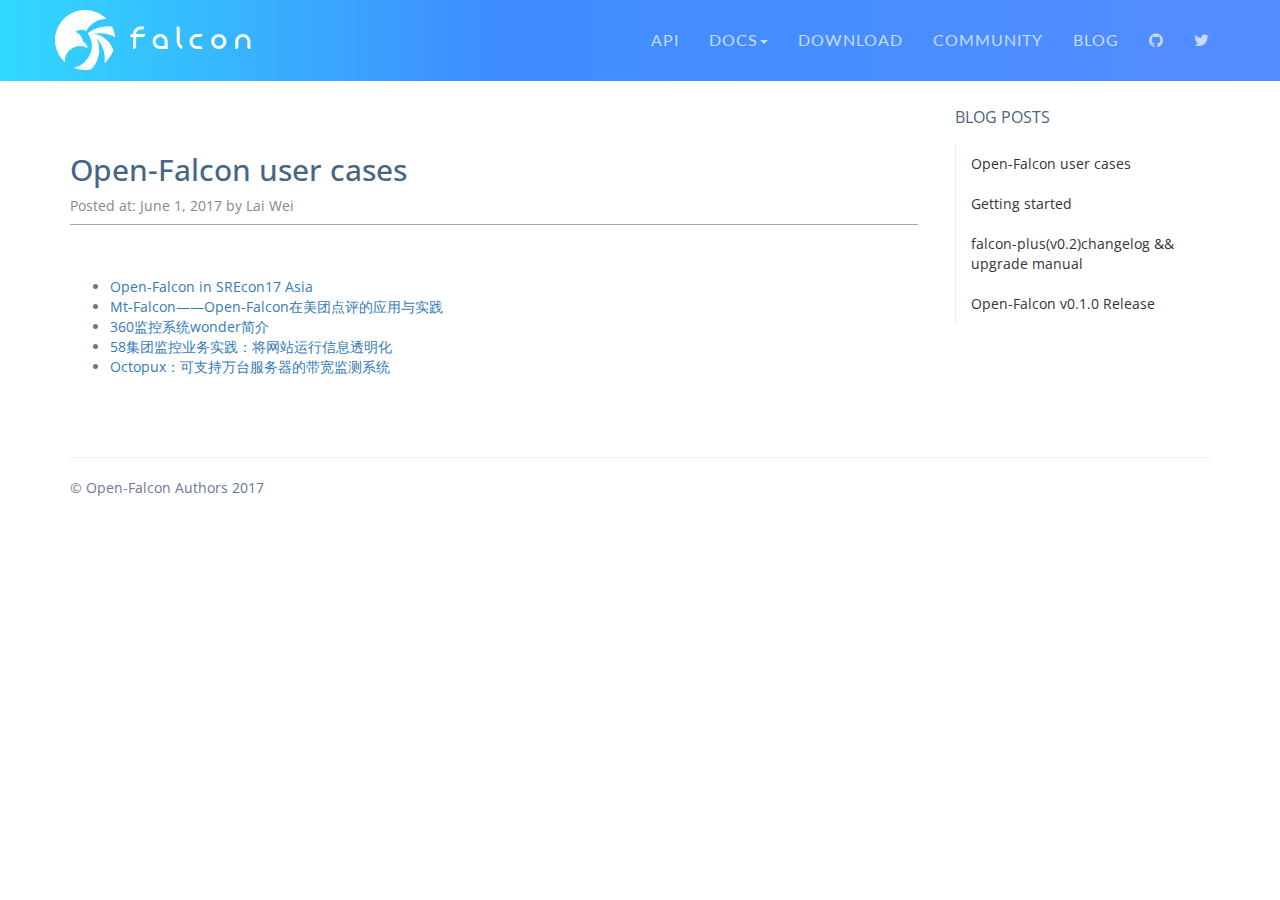
<file: blog/2017/06/02/open-falcon-user-cases/index.html>
<!DOCTYPE html>
<html lang="en">
  <head>
    <meta charset="utf-8">
    <meta http-equiv="X-UA-Compatible" content="IE=edge">
    <meta name="viewport" content="width=device-width, initial-scale=1">
    <meta name="description" content="An open-source monitoring system with a dimensional data model, flexible query language, efficient time series database and modern alerting approach.">
    <meta name="keywords" content="open-falcon, openfalcopn, monitoring, monitoring system, time series, time series database, alerting, metrics, telemetry">
    <meta name="author" content="Open-Falcon">

    <link rel="alternate" type="application/atom+xml" title="Open-Falcon Blog » Feed" href="/blog/feed.xml">

    <link rel="shortcut icon" href="/assets/favicons/favicon.ico">
    <link rel="icon" type="image/png" href="/assets/favicons/favicon-32x32-cb978f5a4ae.png" sizes="32x32">
    <link rel="manifest" href="/assets/favicons/android-chrome-manifest.json">
    <meta name="msapplication-TileColor" content="#da532c">
    <meta name="msapplication-TileImage" content="/assets/favicons/mstile-144x144.png">
    <meta name="theme-color" content="#ffffff">

    
    <title>Open-Falcon user cases | Open-Falcon</title>
    

    <!-- Bootstrap core CSS -->
    <link href="/assets/bootstrap-3.3.1/css/bootstrap.min-cb3ab3438f8.css" rel="stylesheet">

    <!-- Custom styles for this template -->
    <link href="/css/docs-cbac452b02d.css" rel="stylesheet">
    <link href="/css/routing-tree-editor-cbd4d13cac6.css" rel="stylesheet">

    <!-- Custom Fonts -->
    <link href="/assets/font-awesome-4.2.0/css/font-awesome.min-cbfeda974a7.css" rel="stylesheet" type="text/css">
    <link href='https://fonts.googleapis.com/css?family=Open+Sans' rel='stylesheet' type='text/css'>
    <link href='https://fonts.googleapis.com/css?family=Lato:300,300italic,400' rel='stylesheet' type='text/css'>

  </head>

  <body>

  <div class="">
    <nav class="navbar navbar-inverse navbar-static-top" role="navigation">
      <div class="container">
        <div class="navbar-header">
          <button type="button" class="navbar-toggle collapsed" data-toggle="collapse" data-target="#navbar" aria-expanded="false" aria-controls="navbar">
            <span class="sr-only">Toggle navigation</span>
            <span class="icon-bar"></span>
            <span class="icon-bar"></span>
            <span class="icon-bar"></span>
          </button>
          <a class="navbar-brand" href="/"><img src="/assets/open-falcon-logo.svg" alt="Open Falcon logo"> Open falcon</a>
        </div>
        <div class="collapse navbar-collapse" id="navbar">
          <ul class="nav navbar-nav navbar-right main-nav">
            <li><a href="http://open-falcon.org/falcon-plus/">API</a></li>
			<li class="dropdown">
				<a href="#" class="dropdown-toggle" data-toggle="dropdown" role="button" aria-haspopup="true" aria-expanded="false">Docs<span class="caret"></span></a>
				<ul class="dropdown-menu">
					<li><a href="https://book.open-falcon.org/zh_0_2/">v0.2</a></li>
					<li><a href="https://book.open-falcon.org/zh/">v0.1</a></li>
				</ul>
			</li>
            <li><a href="https://github.com/open-falcon/falcon-plus/releases">Download</a></li>
            <li><a href="/community/">Community</a></li>
            <li><a href="/blog/">Blog</a></li>
            <li><a href="https://github.com/open-falcon/falcon-plus"><i class="fa fa-github"></i></a></li>
            <li><a href="https://twitter.com/open_falcon"><i class="fa fa-twitter"></i></a></li>
          </ul>
        </div>
      </div>
    </nav>
  </div>


<div class="container">
  
<div class="row">
  <div class="col-md-9 blog doc-content">
    <h1>Open-Falcon user cases</h1>
    <aside>Posted at: June 1, 2017 by Lai Wei</aside>
    <article class="doc-content">
      <ul>
<li><a href="http://mp.weixin.qq.com/s/D2U0BPJNFeFgrNQFQSCLwg">Open-Falcon in SREcon17 Asia</a></li>
<li><a href="https://mp.weixin.qq.com/s?__biz=MjM5NjQ5MTI5OA==&amp;mid=2651746066&amp;idx=2&amp;sn=ebb37cd37c46b74e45cf89235b8dd8ed&amp;chksm=bd12b65f8a653f49ed765fe556a2c8c8bc9097bc5d59cd5d0feba6c9f46a8e34e06a6e094033&amp;mpshare=1&amp;scene=1&amp;srcid=05310pkSl6CeiR1BksP00X9R#rd">Mt-Falcon——Open-Falcon在美团点评的应用与实践</a></li>
<li><a href="https://mp.weixin.qq.com/s?__biz=MzIyNzUwMjM2MA==&amp;mid=2247483940&amp;idx=1&amp;sn=87fcee7d4dce035f1d07de58be92bc5e&amp;chksm=e8617253df16fb45b07fb037ffc03a7d8285554609d97ffac2ce9ee7bda130b662598e8f28a1&amp;mpshare=1&amp;scene=1&amp;srcid=0531womMvEZ7V1A7ZgafX6Cv#rd">360监控系统wonder简介</a></li>
<li><a href="https://mp.weixin.qq.com/s?__biz=MzIzNjUxMzk2NQ==&amp;mid=2247485038&amp;idx=1&amp;sn=02c657daab4307c9f6e72f7aaf8b5390&amp;chksm=e8d7f9acdfa070ba3a8d3015ccaea75ec147e777cc831f7211ec9a2ea10edc68a1ba7974eef2&amp;mpshare=1&amp;scene=1&amp;srcid=0531RIuEctoZFhZfGN9WbzHW#rd">58集团监控业务实践：将网站运行信息透明化</a></li>
<li><a href="https://mp.weixin.qq.com/s?__biz=MzA4Nzg5Nzc5OA==&amp;mid=404166569&amp;idx=1&amp;sn=cc7c715e1e3829ea239a02eb921c42b4&amp;mpshare=1&amp;scene=1&amp;srcid=0531GP6SRZKEF0gqwiCG7uL0#rd">Octopux：可支持万台服务器的带宽监测系统</a></li>
</ul>

    <article>

<!--
    <div id="disqus_thread"></div>
    <script type="text/javascript">
        /* * * CONFIGURATION VARIABLES * * */
        var disqus_shortname = 'prometheus-blog';

        /* * * DON'T EDIT BELOW THIS LINE * * */
        (function() {
            var dsq = document.createElement('script'); dsq.type = 'text/javascript'; dsq.async = true;
            dsq.src = '//' + disqus_shortname + '.disqus.com/embed.js';
            (document.getElementsByTagName('head')[0] || document.getElementsByTagName('body')[0]).appendChild(dsq);
        })();
    </script>
    <noscript>Please enable JavaScript to view the <a href="https://disqus.com/?ref_noscript" rel="nofollow">comments powered by Disqus.</a></noscript>
-->
  </div>

  <div class="col-md-3 side-nav-col">
  <ul class="nav navbar-nav side-nav">
    <li>
      <span class="nav-header">Blog posts</span>
      <ul class="nav active">
      
        <li><a href="/blog/2017/06/02/open-falcon-user-cases/">Open-Falcon user cases</a></li>
      
        <li><a href="/blog/2017/01/01/getting-started/">Getting started</a></li>
      
        <li><a href="/blog/2017/06/01/open-falcon-v0_2-release/">falcon-plus(v0.2)changelog && upgrade manual</a></li>
      
        <li><a href="/blog/2016/03/06/open-falcon-release/">Open-Falcon v0.1.0 Release</a></li>
      
      </ul>
    </li>
  </ul>
</div>

</div>

  <hr>

<footer>
  <p class="pull-left">
    &copy; Open-Falcon Authors 2017
  </p>
</footer>

</div>

    <!-- Bootstrap core JavaScript
    ================================================== -->
    <!-- Placed at the end of the document so the pages load faster -->
    <script src="https://code.jquery.com/jquery-2.2.2.min.js" integrity="sha256-36cp2Co+/62rEAAYHLmRCPIych47CvdM+uTBJwSzWjI=" crossorigin="anonymous"></script>
    <script src="/assets/bootstrap-3.3.1/js/bootstrap.min-cb2616d3564.js"></script>
    <script src="/assets/docs-cb53fb1bfd3.js"></script>
    <!-- IE10 viewport hack for Surface/desktop Windows 8 bug -->
    <script src="/assets/ie10-viewport-bug-workaround-cbb5a0dd7ce.js"></script>
    <!-- Google Analytics -->
    <script>
      (function(i,s,o,g,r,a,m){i['GoogleAnalyticsObject']=r;i[r]=i[r]||function(){
      (i[r].q=i[r].q||[]).push(arguments)},i[r].l=1*new Date();a=s.createElement(o),
      m=s.getElementsByTagName(o)[0];a.async=1;a.src=g;m.parentNode.insertBefore(a,m)
      })(window,document,'script','//www.google-analytics.com/analytics.js','ga');

      ga('create', 'UA-58468480-1', 'auto');
      ga('send', 'pageview');
    </script>
  </body>
</html>
</file>
<file: css/docs-cbac452b02d.css>
body {
  font-family: 'Open Sans', 'Helvetica Neue', Helvetica, sans-serif;
  color: #6C7891;
}

img {
  max-width: 100%;
}

.background-color--dark {
  background: #697784 !important;
}

.navbar {
  margin-bottom: 0;
  min-height: 60px;
}

.navbar-brand {
  color: transparent;
  padding: 0 !important;
  height: auto !important;
  margin-top: 10px;
}

a.navbar-brand {
  color: transparent !important;
}

.navbar-brand img {
  display: inline;
}

.navbar-inverse {
  background-image: linear-gradient(90deg, #31D9FF 0%, #3E8DFF 38%, #548DFF 100%);
  border-color: transparent;
}

.navbar-inverse .navbar-nav > li > a {
  color: rgba(255, 255, 255, .7)
}

.navbar-inverse .navbar-nav>.open>a, .navbar-inverse .navbar-nav>.open>a:hover, .navbar-inverse .navbar-nav>.open>a:focus {
    background-color: rgba(44,103,255,.7)
}

.navbar-toggle {
  margin-top: 22px;
}

.navbar-jumbotron .navbar {
  min-height: 80px;
}

.navbar-jumbotron .navbar-brand {
  margin-top: 10px;
}

.navbar-jumbotron .main-nav {
  // margin-top: 17px;
}

.main-nav {
  letter-spacing: 1px;
  font-family: 'Lato', sans-serif;
  font-size: 16px;
  text-transform: uppercase;
  //background: url("/assets/main-nav-bg.svg") left center no-repeat;
  padding-left: 160px;
}

.jumbotron {
  // background-color: #476685;
  background-image: -webkit-linear-gradient(left, #31DAFF 0%, #538DFF 100%);
  background-image: -o-linear-gradient(left, #31DAFF 0%, #538DFF 100%);
  background-image: linear-gradient(to right, #31DAFF 0%, #538DFF 100%);
  // background-image: url("/assets/jumbotron-background-cb04e0f2d6d.png");
  text-align: center;
  font-family: Lato, sans-serif;
  text-shadow: rgba(0, 0, 0, 0.2) 0px 2px 0px;
  margin-bottom: 0px;
  padding: 40px 0 160px;
}

.jumbotron {
  position: relative;
}

.jumbotron::after {
  content: '';
  position: absolute;
  left: 0;
  bottom: 0;
  height: 80px;
  width: 69%;
  background-image: -webkit-linear-gradient(left, #39FAFF 0%, #49A5FF 100%);
  background-image: -o-linear-gradient(left, #39FAFF 0%, #49A5FF 100%);
  background-image: linear-gradient(to right, #39FAFF 0%, #49A5FF 100%);
}

.jumbotron h1 {
  margin-top: 30px;
  font-size: 52px;
  font-weight: 300;
  color: #fff;
}

.jumbotron .subtitle {
  font-weight: 300;
  font-size: 32px;
  color: rgba(255,255,255,0.8);
  margin-bottom: 20px;
}

.jumbotron a.btn {
  border: none;
  background-color: rgba(0,0,0,0.15);
  color: #fff;
  padding: 20px 25px 20px 25px;
  margin: 15px 10px 0 10px;
  text-transform: uppercase;
}

.jumbotron a.btn:hover {
  background-color: rgba(0,0,0,0.25);
  color: #fff;
}

.newsbar {
  background-color: #eee;
  text-align: center;
  font-family: Lato, sans-serif;
  padding: 25px 0;
  font-size: 24px;
  font-weight: 300;
  margin-bottom: 50px;
}

.feature-item {
  font-family: 'Lato', sans-serif;
  font-weight: 300;
  text-align: center;
}

.feature-item:hover {
  border-radius: 3px;
}

.feature-item a {
  text-decoration: none;
  color: none;
}

.feature-item h2 {
  color: #333;
  font-weight: 300;
  font-size: 25px;
  white-space: nowrap;
  overflow: hidden;
  text-overflow: ellipsis;
  line-height: normal;
}

.feature-item .fa {
  margin-right: 5px;
  color: #697784;
}

.feature-item p {
  font-size: 16px;
  line-height: 1.8em;
  text-rendering: optimizeLegibility;
  -webkit-font-smoothing: antialiased;
  color: #1A2233;
  margin-bottom: 20px;
}


.top-hr {
  margin-top: 30px;
}

.quote {
  margin: 25px 0 25px 0;
  font-family: 'Lato', sans-serif;
  font-weight: 300;
  text-align: center;
}

.quote-text {
  width: 60%;
  margin: auto;
  font-size: 22px;
  font-style: italic;
  color: #be3511;
}

.quote-source {
  font-size: 16px;
  margin-top: 15px;
  margin-left: 50px;
}

.open-source {
  margin: 25px 0 20px 0;
  font-family: 'Lato', sans-serif;
  font-weight: 300;
  text-align: center;
}

.open-source h1 {
  margin-top: 0;
  font-weight: 300;
}

.open-source p {
  width: 50%;
  margin: auto;
  font-size: 20px;
}

.open-source .github-stars {
  margin-top: 20px;
  width: 160px;
  height: 30px;
}

.trusted-by {
  font-family: 'Lato', sans-serif;
  font-size: 20px;
  font-weight: 300;
  padding-bottom: 10px;
}

.logos {
  display: flex;
  align-items: center;
  justify-content: center;
  height: 64px;
}

footer {
}

/* Downloads related styles. */
.download h2 {
  margin-top: 2em;
}

.download-selection {
  clear: both;
}

.download .alert {
  clear: both;
}

.download-selection .btn-group {
  padding-right: 1em;
}

.downloads .checksum {
  color: #aaa;
  font-style: italic;
}

/* Docs-related styles. */
.side-nav-col {
  z-index: 100;
}

.side-nav {
  margin-top: 20px;
  padding: 5px 20px 20px 7px;
}

.side-nav .fa {
  width: 20px;
  color: #555;
}

.side-nav a {
  color: #333;
}

.side-nav > li {
  width: 100%;
}

.side-nav .nav-header {
  display: block;
  margin: 20px auto 15px auto;
  font-size: 16px;
}

.side-nav .nav-header a, .side-nav .nav-header {
  color: #476685;
  text-transform: uppercase;
  text-decoration: none;
}

.side-nav ul.active li.active {
  border-left: 3px solid #476685;
  margin-left: -2px;
  font-weight: bold;
}

.side-nav li ul li {
  border-left: 1px solid #e9eff2;
}

.doc-content {
  // font-size: 16px;
  font-weight: 400;
}

.doc-content p, .doc-content.ul, .doc-content .alert {
  margin: 1.5rem 0 1.5rem 0;
  line-height: 1.6;
}

.doc-content > h1 {
  color: #476685;
  font-size: 3rem;
  text-transform: uppercase;
  margin: 3rem 0 1rem 0;
}

.doc-content > h1 a {
  color: #476685;
}

.doc-content.blog > h1 {
  text-transform: none;
}

.doc-content.blog .sponsor-logos > a > img {
  width: 250px;
  display: inline-block !important;
  margin: 15px 55px;
}

.doc-content > h2 {
  color: #476685;
  font-size: 22px;
}

.doc-content > h2 code {
  color: #476685;
  background: none;
}

.doc-content > h3 {
  font-size: 20px;
  font-weight: bold;
}

.doc-content > h4 {
  font-weight: bold;
  font-size: 18px;
  margin-top: 20px;
}

.doc-content a.header-anchor {
  padding-left: 15px;
}

.doc-content a.header-anchor:after {
  content: "\F0C1";
  font-family: FontAwesome;
  font-weight: normal;
  font-size: .8em;
}

.doc-content a.header-anchor:link,
.doc-content a.header-anchor:visited {
  visibility: hidden;
}

.doc-content h1:hover a.header-anchor:hover,
.doc-content h2:hover a.header-anchor:hover,
.doc-content h3:hover a.header-anchor:hover,
.doc-content h4:hover a.header-anchor:hover,
.doc-content h5:hover a.header-anchor:hover,
.doc-content h6:hover a.header-anchor:hover {
  color: #000;
}

.doc-content h1:hover a.header-anchor,
.doc-content h2:hover a.header-anchor,
.doc-content h3:hover a.header-anchor,
.doc-content h4:hover a.header-anchor,
.doc-content h5:hover a.header-anchor,
.doc-content h6:hover a.header-anchor {
  color: #999;
  visibility: visible;
}

.doc-content img {
  width: 90%;
  margin-left: auto;
  margin-right: auto;
  display: block;
}

.doc-content img.orig-size {
  width: auto;
  margin-left: 0;
}

.toc {
  padding: 1em;
  background-color: #f5f5f5;
}

.toc-right {
  float: right;
  width: 40%;
  margin: 0 0 0.5em 0.5em;
}

.toc ul {
  padding: 0 0 0 1.5em;
  margin: 0;
}

.toc a code {
  color: #337ab7;
  background-color: transparent;
}

pre {
  border: 1px solid #ddd;
  border-left: 4px solid #476685;
  border-radius: 0;
  font-family: "Courier New", Monaco, Menlo, Consolas, monospace;
  background-color: #f5f5f5;
  color: #333;
  padding: 15px;
}

pre code {
  white-space: pre;
}

code {
  color: #333;
}

aside {
  color: #888;
  padding-bottom: 8px;
  border-bottom: 1px solid #aaa;
}

article {
  margin: 10px 0 60px 0;
}

@media (min-width: 768px) {
  .navbar-nav {
    background-size: cover;
    margin-top: 0;
    margin-bottom: 0;
  }
  .navbar-nav > li > a {
    padding-top: 30px !important;
    padding-bottom: 30px !important;
  }
  .navbar-nav > li > a.icon-2x  {
    padding-top: 24px !important;
    padding-bottom: 24px !important;
  }
}

.container-card {
  margin-top: -120px;
  background: #FFFFFF;
  box-shadow: 0 4px 12px 0 rgba(0,0,0,0.10);
  position: relative;
  z-index: 999;
  padding: 30px 40px;
}

.logos {
  display: inline-block !important;
  margin: 20px;
  height: 50px;
}

.logos a {
  display: block;
}

.logos img {
  max-width: 130px;
}

.doc-content {
  padding-top: 3em;
}

.doc-content p > code {
  display: block;
  margin: 0 0 10px;
  font-size: 13px;
  line-height: 1.42857143;
  color: #333;
  word-break: break-all;
  word-wrap: break-word;
  border: 1px solid #ddd;
  border-left: 4px solid #476685;
  border-radius: 0;
  background-color: #f5f5f5;
  color: #333;
  padding: 15px;
  white-space: pre;
}
</file>
<file: css/routing-tree-editor-cbd4d13cac6.css>
.routing-table {
  font: 12px sans-serif;
}

.node circle {
  stroke: #e6522c;
  stroke-width: 1.5px;
}

.node text {
  font: 10px sans-serif;
}

.link {
  fill: none;
  stroke: #ccc;
  stroke-width: 1.5px;
}

.form-control.label-input {
  padding: 2px;
  width: 450px;
}

textarea {
  border-color: #ddd;
  height: 450px;
  padding: 2px 0;
  width: 100%;
  font-family: monospace;
}

.block {
  display: block;
}

.inline-block {
  display: inline-block;
}
</file>
